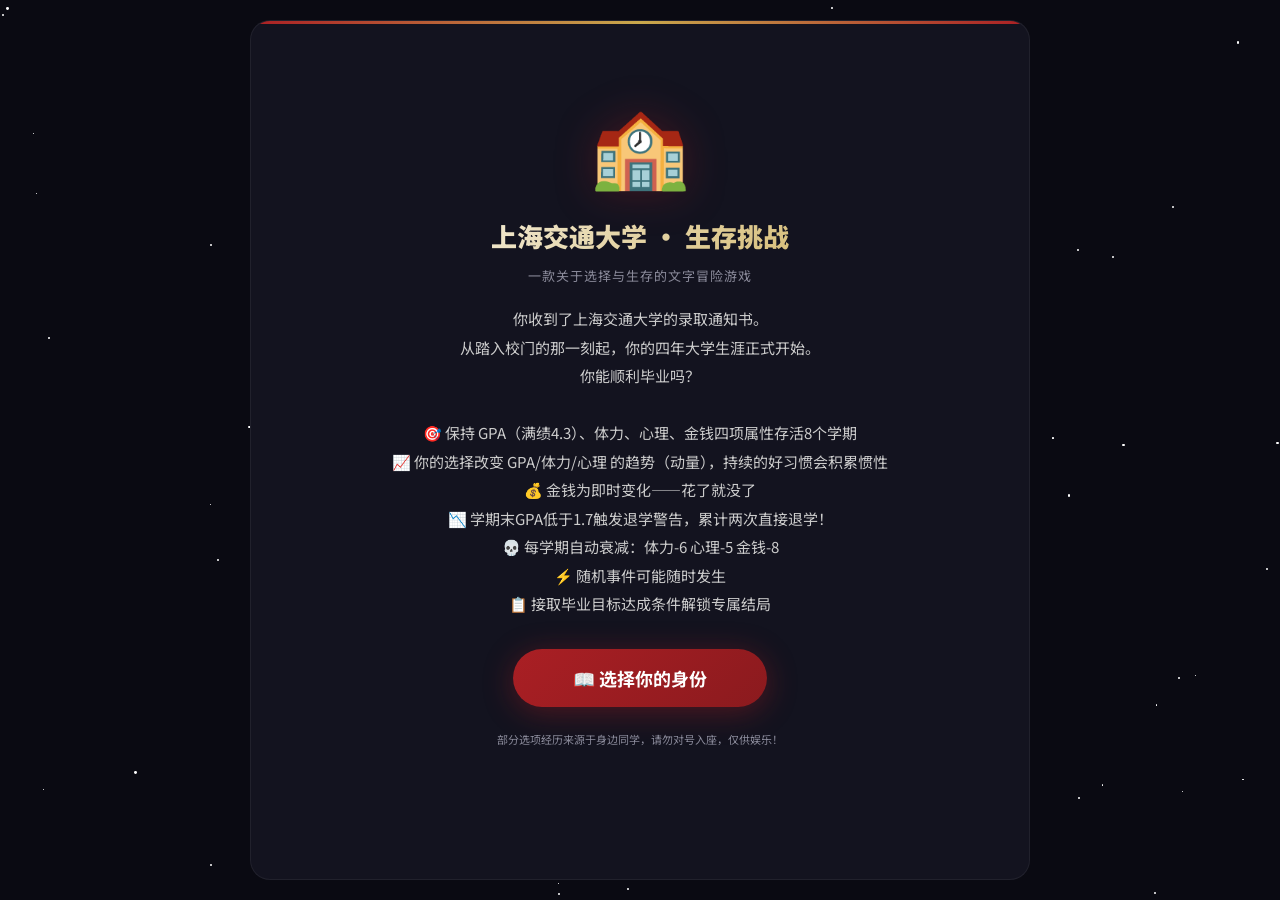
<file: index.html>
<!DOCTYPE html>
<html lang="zh-CN">
<head>
<meta charset="UTF-8">
<meta name="viewport" content="width=device-width, initial-scale=1.0">
<title>上海交通大学生存挑战</title>
<link rel="stylesheet" href="https://fonts.googleapis.com/css2?family=Noto+Sans+SC:wght@300;400;500;700;900&display=swap">
<link rel="stylesheet" href="css/styles.css">
</head>
<body>
<div class="stars" id="stars"></div>
<button class="quest-toggle hidden" id="questToggle" onclick="toggleQuestPanel()">📋<span class="quest-count" id="questCount" style="display:none">0</span></button>
<div class="quest-overlay" id="questOverlay" onclick="toggleQuestPanel()"></div>
<div class="quest-panel" id="questPanel"></div>
<div class="game-container">
  <div class="status-bar hidden" id="statusBar">
    <div class="stat stat-gpa"><div class="stat-label">📚 GPA</div><div class="stat-value" id="gpaVal">3.0</div><div class="stat-bar-bg"><div class="stat-bar-fill" id="gpaBar" style="width:75%"></div></div></div>
    <div class="stat stat-health"><div class="stat-label">💪 体力</div><div class="stat-value" id="healthVal">80</div><div class="stat-bar-bg"><div class="stat-bar-fill" id="healthBar" style="width:80%"></div></div></div>
    <div class="stat stat-mental"><div class="stat-label">🧠 心理</div><div class="stat-value" id="mentalVal">60</div><div class="stat-bar-bg"><div class="stat-bar-fill" id="mentalBar" style="width:60%"></div></div></div>
    <div class="stat stat-money"><div class="stat-label">💰 金钱</div><div class="stat-value" id="moneyVal">50</div><div class="stat-bar-bg"><div class="stat-bar-fill" id="moneyBar" style="width:50%"></div></div></div>
  </div>
  <div class="semester-indicator hidden" id="semesterInd">第一学期</div>
  <div class="main-card" id="mainCard"></div>
</div>

<script defer src="js/data/classes.js"></script>
<script defer src="js/data/random-events.js"></script>
<script defer src="js/data/quests.js"></script>
<script defer src="js/engine.js"></script>
<script defer src="js/quest-panel.js"></script>
<script defer src="js/endings.js"></script>
<script defer src="js/data/scenes.js"></script>
<script defer src="js/data/rare-choices.js"></script>
<script defer src="js/renderer.js"></script>
<script defer src="js/stars.js"></script>
<script defer src="js/main.js"></script>
</body>
</html>
</file>
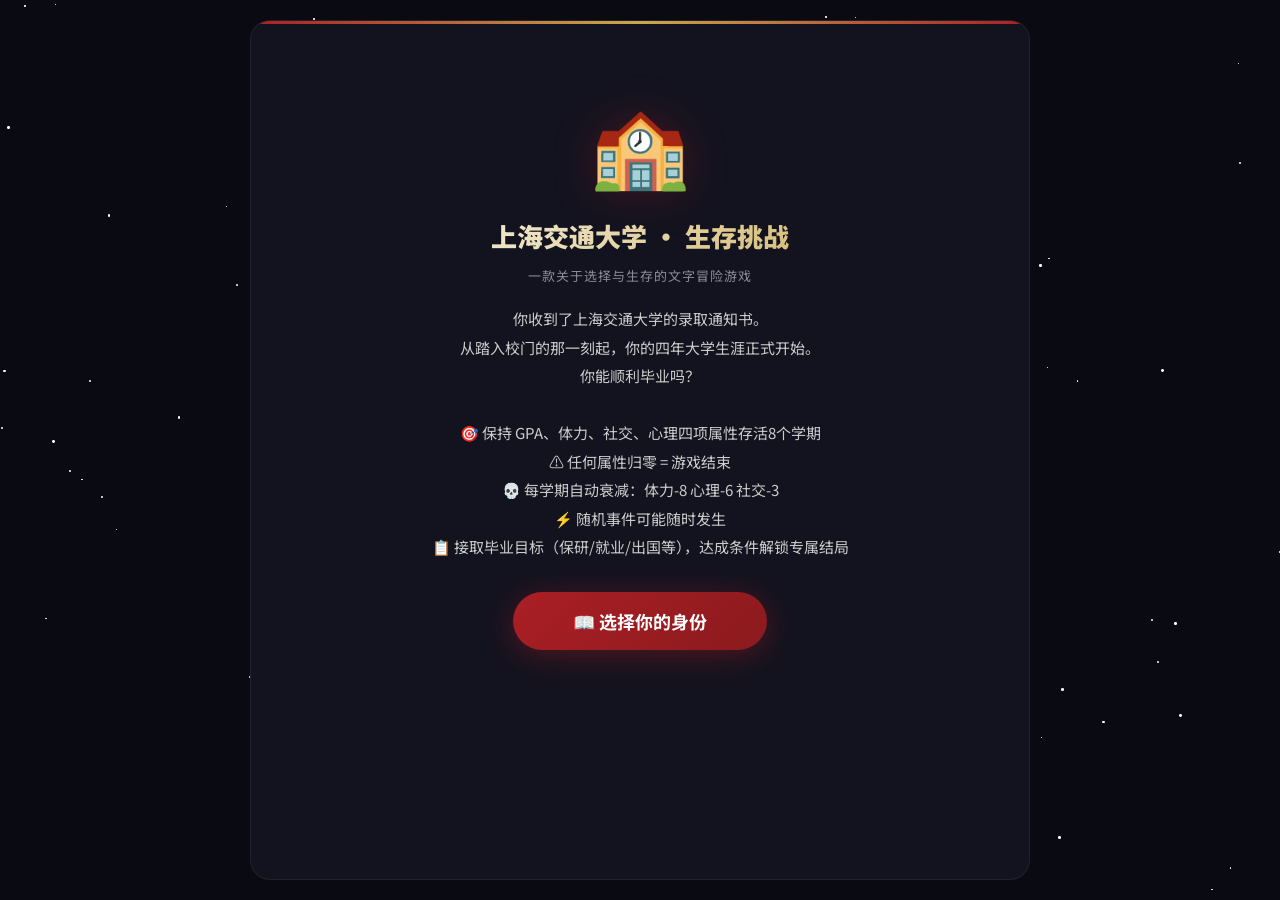
<file: sjtu_survival.html>
<!DOCTYPE html>
<html lang="zh-CN">
<head>
<meta charset="UTF-8">
<meta name="viewport" content="width=device-width, initial-scale=1.0">
<title>上海交通大学生存挑战</title>
<style>
  @import url('https://fonts.googleapis.com/css2?family=Noto+Sans+SC:wght@300;400;500;700;900&display=swap');
  * { margin: 0; padding: 0; box-sizing: border-box; }
  :root {
    --sjtu-red: #aa1f24; --sjtu-dark: #8b1a1e; --gold: #c9a84c;
    --bg: #0a0a12; --card: #13131f; --text: #e8e6e3; --dim: #8a8a9a;
  }
  body { font-family: 'Noto Sans SC', sans-serif; background: var(--bg); color: var(--text); min-height: 100vh; overflow-x: hidden; }
  .stars { position: fixed; top: 0; left: 0; width: 100%; height: 100%; pointer-events: none; z-index: 0; }
  .star { position: absolute; background: #fff; border-radius: 50%; animation: twinkle var(--dur) ease-in-out infinite alternate; }
  @keyframes twinkle { 0%{opacity:0.2} 100%{opacity:0.8} }
  .game-container { position: relative; z-index: 1; max-width: 820px; margin: 0 auto; padding: 20px; min-height: 100vh; display: flex; flex-direction: column; }
  .status-bar { display: grid; grid-template-columns: repeat(4, 1fr); gap: 10px; margin-bottom: 12px; padding: 15px; background: var(--card); border-radius: 16px; border: 1px solid rgba(255,255,255,0.06); transition: all 0.5s; }
  .status-bar.hidden { display: none; }
  .stat { text-align: center; }
  .stat-label { font-size: 11px; color: var(--dim); margin-bottom: 4px; letter-spacing: 1px; }
  .stat-bar-bg { height: 8px; background: rgba(255,255,255,0.08); border-radius: 4px; overflow: hidden; margin-top: 4px; }
  .stat-bar-fill { height: 100%; border-radius: 4px; transition: width 0.8s ease, background 0.5s; }
  .stat-value { font-size: 20px; font-weight: 700; }
  .stat-gpa .stat-bar-fill { background: linear-gradient(90deg, #f44, var(--gold), #4f4); }
  .stat-health .stat-bar-fill { background: linear-gradient(90deg, #f44, #fa4, #4f4); }
  .stat-social .stat-bar-fill { background: linear-gradient(90deg, #88f, #f4f); }
  .stat-mental .stat-bar-fill { background: linear-gradient(90deg, #f44, #4af, #4ff); }
  .stat-warn { animation: pulse 0.8s ease infinite alternate; }
  @keyframes pulse { from{opacity:1} to{opacity:0.4} }
  .class-badge { display: inline-block; background: rgba(170,31,36,0.25); border: 1px solid var(--sjtu-red); border-radius: 20px; padding: 2px 12px; font-size: 11px; color: var(--gold); margin-bottom: 8px; }
  .semester-indicator { text-align: center; margin-bottom: 12px; font-size: 13px; color: var(--gold); letter-spacing: 2px; }
  .semester-indicator.hidden { display: none; }
  .main-card { flex: 1; background: var(--card); border-radius: 20px; padding: 40px; border: 1px solid rgba(255,255,255,0.06); position: relative; overflow: hidden; animation: fadeIn 0.6s ease; }
  @keyframes fadeIn { from{opacity:0;transform:translateY(20px)} to{opacity:1;transform:translateY(0)} }
  .main-card::before { content:''; position:absolute; top:0; left:0; right:0; height:3px; background:linear-gradient(90deg, var(--sjtu-red), var(--gold), var(--sjtu-red)); }
  .scene-icon { font-size: 64px; text-align: center; margin-bottom: 20px; filter: drop-shadow(0 0 20px rgba(170,31,36,0.3)); }
  .scene-title { font-size: 26px; font-weight: 900; text-align: center; margin-bottom: 12px; background: linear-gradient(135deg, #fff, var(--gold)); -webkit-background-clip: text; -webkit-text-fill-color: transparent; }
  .scene-text { font-size: 15px; line-height: 1.9; color: #ccc; margin-bottom: 30px; text-align: center; max-width: 600px; margin-left: auto; margin-right: auto; }
  .choices { display: flex; flex-direction: column; gap: 12px; max-width: 560px; margin: 0 auto; }
  .choice-btn { background: rgba(255,255,255,0.04); border: 1px solid rgba(255,255,255,0.1); border-radius: 14px; padding: 16px 24px; color: var(--text); font-size: 15px; cursor: pointer; transition: all 0.3s; text-align: left; font-family: inherit; position: relative; overflow: hidden; }
  .choice-btn::before { content:''; position:absolute; top:0; left:-100%; width:100%; height:100%; background:linear-gradient(90deg, transparent, rgba(255,255,255,0.05), transparent); transition: left 0.5s; }
  .choice-btn:hover::before { left: 100%; }
  .choice-btn:hover { border-color: var(--sjtu-red); background: rgba(170,31,36,0.12); transform: translateX(6px); box-shadow: 0 0 25px rgba(170,31,36,0.15); }
  .choice-btn:active { transform: translateX(6px) scale(0.98); }
  .choice-emoji { margin-right: 10px; font-size: 18px; }
  .choice-hint { display: block; font-size: 11px; color: var(--dim); margin-top: 4px; padding-left: 28px; }
  .result-toast { position: fixed; top: 30px; left: 50%; transform: translateX(-50%); background: var(--card); border: 1px solid rgba(255,255,255,0.1); border-radius: 12px; padding: 12px 24px; font-size: 14px; z-index: 100; animation: toastIn 0.4s ease, toastOut 0.4s ease 2s forwards; box-shadow: 0 10px 40px rgba(0,0,0,0.5); white-space: nowrap; }
  @keyframes toastIn { from{opacity:0;transform:translateX(-50%) translateY(-20px)} }
  @keyframes toastOut { to{opacity:0;transform:translateX(-50%) translateY(-20px)} }
  .result-positive { border-color: rgba(100,255,100,0.3); color: #8f8; }
  .result-negative { border-color: rgba(255,100,100,0.3); color: #f88; }
  .result-event { border-color: rgba(255,200,50,0.3); color: #fd8; }
  .title-screen .scene-icon { font-size: 80px; margin-top: 20px; }
  .title-screen .subtitle { color: var(--dim); font-size: 13px; text-align: center; margin-bottom: 20px; letter-spacing: 1px; }
  .start-btn, .class-select-btn { display: block; margin: 10px auto; background: linear-gradient(135deg, var(--sjtu-red), var(--sjtu-dark)); border: none; border-radius: 50px; padding: 16px 60px; color: #fff; font-size: 18px; font-weight: 700; cursor: pointer; font-family: inherit; transition: all 0.3s; box-shadow: 0 5px 30px rgba(170,31,36,0.4); }
  .start-btn:hover, .class-select-btn:hover { transform: translateY(-3px); box-shadow: 0 8px 40px rgba(170,31,36,0.6); }

  /* 职业选择 */
  .class-grid { display: grid; grid-template-columns: repeat(2, 1fr); gap: 14px; max-width: 600px; margin: 20px auto; }
  .class-card { background: rgba(255,255,255,0.03); border: 2px solid rgba(255,255,255,0.08); border-radius: 16px; padding: 20px; cursor: pointer; transition: all 0.3s; text-align: center; }
  .class-card:hover { border-color: var(--sjtu-red); background: rgba(170,31,36,0.1); transform: translateY(-4px); box-shadow: 0 8px 30px rgba(170,31,36,0.2); }
  .class-card.selected { border-color: var(--gold); background: rgba(201,168,76,0.1); box-shadow: 0 0 20px rgba(201,168,76,0.2); }
  .class-icon { font-size: 42px; margin-bottom: 8px; }
  .class-name { font-size: 18px; font-weight: 700; color: #fff; margin-bottom: 4px; }
  .class-desc { font-size: 12px; color: var(--dim); margin-bottom: 10px; line-height: 1.5; }
  .class-stats { font-size: 11px; color: var(--gold); line-height: 1.6; }
  .class-passive { font-size: 11px; color: #8cf; margin-top: 6px; font-style: italic; }

  .ending-badge { width: 120px; height: 120px; margin: 0 auto 20px; border-radius: 50%; display: flex; align-items: center; justify-content: center; font-size: 56px; border: 3px solid var(--gold); box-shadow: 0 0 40px rgba(201,168,76,0.3); }
  .ending-stats { display: grid; grid-template-columns: repeat(2, 1fr); gap: 10px; max-width: 400px; margin: 20px auto; font-size: 13px; color: var(--dim); }
  .ending-stats div { background: rgba(255,255,255,0.03); padding: 10px; border-radius: 10px; text-align: center; }
  .ending-stats .es-val { font-size: 22px; font-weight: 700; color: var(--text); }
  .restart-btn { display: block; margin: 25px auto 0; background: transparent; border: 2px solid var(--sjtu-red); border-radius: 50px; padding: 12px 40px; color: var(--sjtu-red); font-size: 15px; font-weight: 600; cursor: pointer; font-family: inherit; transition: all 0.3s; }
  .restart-btn:hover { background: var(--sjtu-red); color: #fff; }
  .difficulty-tag { display: inline-block; padding: 2px 8px; border-radius: 8px; font-size: 10px; font-weight: 700; margin-left: 6px; vertical-align: middle; }
  .diff-easy { background: rgba(100,255,100,0.15); color: #8f8; }
  .diff-normal { background: rgba(255,200,50,0.15); color: #fd8; }
  .diff-hard { background: rgba(255,80,80,0.15); color: #f88; }
  .diff-hell { background: rgba(200,50,255,0.15); color: #f8f; }
  /* 任务系统 */
  .quest-toggle { position: fixed; bottom: 24px; right: 24px; z-index: 50; background: linear-gradient(135deg, #2a1a3e, #1a2a4e); border: 2px solid rgba(140,120,255,0.4); border-radius: 50%; width: 56px; height: 56px; display: flex; align-items: center; justify-content: center; font-size: 24px; cursor: pointer; transition: all 0.3s; box-shadow: 0 4px 20px rgba(100,80,200,0.3); font-family: inherit; color: #fff; }
  .quest-toggle:hover { transform: scale(1.1); box-shadow: 0 6px 30px rgba(100,80,200,0.5); }
  .quest-toggle.hidden { display: none; }
  .quest-toggle .quest-count { position: absolute; top: -4px; right: -4px; background: var(--sjtu-red); color: #fff; font-size: 11px; font-weight: 700; width: 20px; height: 20px; border-radius: 50%; display: flex; align-items: center; justify-content: center; }
  .quest-panel { position: fixed; top: 0; right: -420px; width: 400px; max-width: 90vw; height: 100vh; background: #0e0e1a; border-left: 1px solid rgba(140,120,255,0.2); z-index: 200; transition: right 0.4s ease; overflow-y: auto; padding: 20px; }
  .quest-panel.open { right: 0; }
  .quest-overlay { position: fixed; top: 0; left: 0; width: 100%; height: 100%; background: rgba(0,0,0,0.6); z-index: 199; opacity: 0; pointer-events: none; transition: opacity 0.3s; }
  .quest-overlay.open { opacity: 1; pointer-events: auto; }
  .quest-panel-title { font-size: 20px; font-weight: 900; color: #fff; margin-bottom: 6px; display: flex; align-items: center; justify-content: space-between; }
  .quest-panel-sub { font-size: 12px; color: var(--dim); margin-bottom: 16px; }
  .quest-close { background: none; border: none; color: var(--dim); font-size: 24px; cursor: pointer; padding: 4px 8px; }
  .quest-close:hover { color: #fff; }
  .quest-section-title { font-size: 13px; color: rgba(140,120,255,0.7); font-weight: 700; margin: 16px 0 8px; letter-spacing: 1px; border-bottom: 1px solid rgba(140,120,255,0.15); padding-bottom: 4px; }
  .quest-card { background: rgba(255,255,255,0.03); border: 1px solid rgba(255,255,255,0.08); border-radius: 12px; padding: 14px; margin-bottom: 10px; transition: all 0.3s; }
  .quest-card:hover { border-color: rgba(140,120,255,0.3); }
  .quest-card.active { border-color: rgba(140,120,255,0.5); background: rgba(140,120,255,0.06); }
  .quest-card.completed { border-color: rgba(100,255,100,0.4); background: rgba(100,255,100,0.05); }
  .quest-card.failed { border-color: rgba(255,80,80,0.3); background: rgba(255,80,80,0.04); opacity: 0.6; }
  .quest-header { display: flex; align-items: center; gap: 10px; margin-bottom: 6px; }
  .quest-icon { font-size: 28px; }
  .quest-name { font-size: 15px; font-weight: 700; color: #fff; flex: 1; }
  .quest-status-tag { font-size: 10px; padding: 2px 8px; border-radius: 8px; font-weight: 700; }
  .qst-active { background: rgba(140,120,255,0.2); color: #a8a0ff; }
  .qst-done { background: rgba(100,255,100,0.2); color: #8f8; }
  .qst-fail { background: rgba(255,80,80,0.2); color: #f88; }
  .quest-desc { font-size: 12px; color: var(--dim); line-height: 1.6; margin-bottom: 8px; }
  .quest-reqs { font-size: 11px; color: #aaa; margin-bottom: 10px; }
  .quest-reqs span { display: inline-block; margin-right: 10px; padding: 1px 6px; border-radius: 4px; }
  .quest-reqs .req-met { background: rgba(100,255,100,0.1); color: #8f8; }
  .quest-reqs .req-unmet { background: rgba(255,80,80,0.1); color: #f88; }
  .quest-btn { background: rgba(140,120,255,0.15); border: 1px solid rgba(140,120,255,0.4); border-radius: 8px; padding: 6px 16px; color: #a8a0ff; font-size: 12px; font-weight: 600; cursor: pointer; font-family: inherit; transition: all 0.3s; }
  .quest-btn:hover { background: rgba(140,120,255,0.3); }
  .quest-btn.abandon { background: rgba(255,80,80,0.1); border-color: rgba(255,80,80,0.3); color: #f88; }
  .quest-btn.abandon:hover { background: rgba(255,80,80,0.25); }
  .quest-reward { font-size: 11px; color: var(--gold); font-style: italic; margin-top: 4px; }
  .quest-ending-list { margin-top: 20px; }
  .quest-ending-item { display: flex; align-items: center; gap: 8px; padding: 6px 0; font-size: 12px; color: var(--dim); }
  .quest-ending-item .qe-icon { font-size: 18px; }

  @media (max-width: 600px) {
    .main-card { padding: 24px 18px; }
    .status-bar { grid-template-columns: repeat(2, 1fr); }
    .class-grid { grid-template-columns: 1fr; }
    .scene-title { font-size: 22px; }
    .scene-text { font-size: 14px; }
    .quest-panel { width: 100%; right: -100%; }
    .quest-toggle { bottom: 16px; right: 16px; width: 48px; height: 48px; font-size: 20px; }
  }
</style>
</head>
<body>
<div class="stars" id="stars"></div>
<button class="quest-toggle hidden" id="questToggle" onclick="toggleQuestPanel()">📋<span class="quest-count" id="questCount" style="display:none">0</span></button>
<div class="quest-overlay" id="questOverlay" onclick="toggleQuestPanel()"></div>
<div class="quest-panel" id="questPanel"></div>
<div class="game-container">
  <div class="status-bar hidden" id="statusBar">
    <div class="stat stat-gpa"><div class="stat-label">📚 GPA</div><div class="stat-value" id="gpaVal">3.0</div><div class="stat-bar-bg"><div class="stat-bar-fill" id="gpaBar" style="width:75%"></div></div></div>
    <div class="stat stat-health"><div class="stat-label">💪 体力</div><div class="stat-value" id="healthVal">80</div><div class="stat-bar-bg"><div class="stat-bar-fill" id="healthBar" style="width:80%"></div></div></div>
    <div class="stat stat-social"><div class="stat-label">👥 社交</div><div class="stat-value" id="socialVal">60</div><div class="stat-bar-bg"><div class="stat-bar-fill" id="socialBar" style="width:60%"></div></div></div>
    <div class="stat stat-mental"><div class="stat-label">🧠 心理</div><div class="stat-value" id="mentalVal">70</div><div class="stat-bar-bg"><div class="stat-bar-fill" id="mentalBar" style="width:70%"></div></div></div>
  </div>
  <div class="semester-indicator hidden" id="semesterInd">第一学期</div>
  <div class="main-card" id="mainCard"></div>
</div>

<script>
// ==================== 职业定义 ====================
const CLASSES = {
  xueba: {
    icon: '🤓', name: '学霸', difficulty: 'normal', diffClass: 'diff-normal',
    desc: '从小到大的尖子生，学习是刻在DNA里的。但社交？不存在的。',
    gpa: 3.5, health: 55, social: 30, mental: 55,
    passive: '被动：考试前自动 GPA+0.1，但每学期社交-5',
    passiveFn(s) { s.gpa = Math.min(4, +(s.gpa + 0.1).toFixed(1)); s.social = Math.max(0, s.social - 5); },
  },
  sheniu: {
    icon: '🎤', name: '社牛', difficulty: 'normal', diffClass: 'diff-normal',
    desc: '天生的社交达人，走到哪儿都是焦点。但一个人坐下来学习？要命。',
    gpa: 2.5, health: 65, social: 85, mental: 60,
    passive: '被动：每学期社交+5，但GPA自动-0.1（太多局了）',
    passiveFn(s) { s.social = Math.min(100, s.social + 5); s.gpa = Math.max(0, +(s.gpa - 0.1).toFixed(1)); },
  },
  tiyu: {
    icon: '🏃', name: '体育特长生', difficulty: 'hard', diffClass: 'diff-hard',
    desc: '靠体育特招进交大。体能无敌，但高数是什么？能吃吗？',
    gpa: 2.0, health: 95, social: 55, mental: 60,
    passive: '被动：每学期体力+10，但GPA-0.1（基础太差）',
    passiveFn(s) { s.health = Math.min(100, s.health + 10); s.gpa = Math.max(0, +(s.gpa - 0.1).toFixed(1)); },
  },
  fuerdai: {
    icon: '💎', name: '富二代', difficulty: 'easy', diffClass: 'diff-easy',
    desc: '家里有矿，从小见过大世面。心态好、社交广，但容易摆烂。',
    gpa: 2.6, health: 70, social: 75, mental: 80,
    passive: '被动：每学期心理+5，但有30%概率摆烂GPA-0.2',
    passiveFn(s) { s.mental = Math.min(100, s.mental + 5); if (Math.random() < 0.3) s.gpa = Math.max(0, +(s.gpa - 0.2).toFixed(1)); },
  },
  juanwang: {
    icon: '📚', name: '卷王', difficulty: 'hard', diffClass: 'diff-hard',
    desc: '不卷会死星人。GPA就是生命，但身体和心理都在透支。',
    gpa: 3.8, health: 35, social: 25, mental: 35,
    passive: '被动：每学期GPA+0.1，但体力-8、心理-8',
    passiveFn(s) { s.gpa = Math.min(4, +(s.gpa + 0.1).toFixed(1)); s.health = Math.max(0, s.health - 8); s.mental = Math.max(0, s.mental - 8); },
  },
  putong: {
    icon: '😐', name: '小镇做题家', difficulty: 'hell', diffClass: 'diff-hell',
    desc: '从十八线小城考进交大，什么都要从头开始。没有背景，只有背影。',
    gpa: 2.8, health: 50, social: 20, mental: 40,
    passive: '被动：逆境成长——属性低于30时，该属性每学期+3',
    passiveFn(s) {
      if (s.health > 0 && s.health < 30) s.health = Math.min(100, s.health + 3);
      if (s.social > 0 && s.social < 30) s.social = Math.min(100, s.social + 3);
      if (s.mental > 0 && s.mental < 30) s.mental = Math.min(100, s.mental + 3);
    },
  },
};

// ==================== 随机事件 ====================
const RANDOM_EVENTS = [
  { text: '🦠 流感席卷宿舍楼，你也中招了', effect: { health: -15, mental: -5 }, toast: '流感来袭！体力-15 心理-5' },
  { text: '💻 笔记本电脑突然坏了，论文没存', effect: { mental: -20, gpa: -0.1 }, toast: '电脑罢工！心理-20 GPA-0.1' },
  { text: '🏆 意外获得了一个奖学金！', effect: { mental: 15, gpa: 0.1 }, toast: '奖学金！心理+15 GPA+0.1' },
  { text: '🌧️ 连续一个月阴雨天，心情阴郁', effect: { mental: -12 }, toast: '阴雨连绵 心理-12' },
  { text: '😤 和室友因为作息问题大吵一架', effect: { social: -15, mental: -10 }, toast: '室友矛盾！社交-15 心理-10' },
  { text: '📱 刷手机到凌晨三点停不下来', effect: { health: -10, gpa: -0.1, mental: -5 }, toast: '手机成瘾 体力-10 GPA-0.1' },
  { text: '🍜 发现了一家超好吃的校外小馆', effect: { mental: 10, social: 5, health: -5 }, toast: '美食治愈！心理+10' },
  { text: '📊 突然被通知需要补交一份作业', effect: { mental: -10, gpa: -0.1 }, toast: '补交作业！心理-10 GPA-0.1' },
  { text: '🎪 学校举办了超棒的文化节', effect: { social: 10, mental: 10, health: -5 }, toast: '文化节！社交+10 心理+10' },
  { text: '😰 选课系统崩溃，你没抢到想要的课', effect: { mental: -10, gpa: -0.1 }, toast: '选课失败 心理-10' },
  { text: '🏃 被强制要求参加体测', effect: { health: -10, mental: -5 }, toast: '体测来袭 体力-10' },
  { text: '💸 这个月生活费超支了', effect: { mental: -10, social: -5 }, toast: '钱包空了 心理-10' },
  { text: '🐱 在校园里撸到了一只超可爱的猫', effect: { mental: 12 }, toast: '猫猫治愈 心理+12' },
  { text: '📖 教授在课上点名回答问题，你答得很好', effect: { gpa: 0.1, mental: 5 }, toast: '课堂表现佳 GPA+0.1' },
  { text: '🤧 换季过敏，难受了一整周', effect: { health: -12, mental: -5 }, toast: '过敏季 体力-12' },
  { text: '👻 期中考发现复习的内容全没考', effect: { gpa: -0.2, mental: -15 }, toast: '考试翻车！GPA-0.2 心理-15' },
  { text: '🎉 老朋友来上海找你玩了一周末', effect: { social: 8, mental: 10, health: -5 }, toast: '朋友来访 心理+10' },
  { text: '💤 失眠了整整一周', effect: { health: -12, mental: -10, gpa: -0.1 }, toast: '失眠 体力-12 心理-10' },
  { text: '🔫 CS更新了新地图，通宵研究点位', effect: { health: -12, mental: 8, gpa: -0.1 }, toast: 'CS新地图！体力-12 心理+8' },
  { text: '🎮 室友组队CS五连胜，宿舍氛围爆棚', effect: { social: 10, mental: 8, health: -8, gpa: -0.1 }, toast: 'CS五连胜！社交+10 心理+8' },
  { text: '💻 CS排位遇到挂壁，气到砸鼠标', effect: { mental: -15, health: -3 }, toast: '遇到外挂 心理-15' },
  { text: '🔫 CS里被队友TK，一气之下骂了一架', effect: { mental: -8, social: -5 }, toast: '队友矛盾 心理-8 社交-5' },
  { text: '🏆 CS段位突然暴涨，心情大好', effect: { mental: 12, health: -5 }, toast: 'CS上分！心理+12' },
  { text: '💋 前任发来消息"在吗"，你纠结了一晚上', effect: { mental: -12, health: -5 }, toast: '前任骚扰 心理-12' },
  { text: '💕 暗恋对象在朋友圈秀恩爱了', effect: { mental: -10 }, toast: '暗恋破碎 心理-10' },
  { text: '🌹 有人在宿舍楼下表白被拒，场面尴尬', effect: { mental: -3, social: 3 }, toast: '吃瓜 社交+3' },
  { text: '📱 探探上match了一个超好看的人', effect: { mental: 8, health: -3 }, toast: 'Match! 心理+8' },
  { text: '💔 室友分手了，整个宿舍都很压抑', effect: { mental: -8, social: -3 }, toast: '室友分手 心理-8' },
];

// ==================== 学期衰减（每学期自动扣除）====================
const SEMESTER_DECAY = { health: -8, mental: -6, social: -3 };

// ==================== 任务系统 ====================
const QUESTS = {
  baoyan: {
    icon: '🎓', name: '保研',
    desc: '凭借优秀的GPA获得研究生推免资格，继续在交大或其他名校深造。',
    reward: '结局：保研上岸',
    unlockSemester: 3,
    check: (s) => s.gpa >= 3.5 && s.flags.inLab,
    reqText: (s) => [
      { label: `GPA ≥ 3.5（当前 ${s.gpa.toFixed(1)}）`, met: s.gpa >= 3.5 },
      { label: `加入过实验室`, met: !!s.flags.inLab },
    ],
    ending: { icon: '🎓', title: '保研上岸 · 学术新星', rank: 'S',
      text: '你成功获得了研究生推免资格！\n\n导师在邮件里写道："欢迎加入课题组，期待你的表现。"\n\n四年的努力没有白费。当你在研究生录取系统上看到"已录取"三个字时，\n你深吸一口气，给爸妈打了个电话。\n\n"爸，妈，我保研成功了。"\n\n电话那头沉默了两秒，然后你听到了妈妈的哭声。\n\n新的旅程即将开始。这次，你准备好了。' },
  },
  kaoyan: {
    icon: '📖', name: '考研',
    desc: '通过全国研究生入学考试，用分数证明自己的实力。',
    reward: '结局：考研成功',
    unlockSemester: 5,
    check: (s) => s.gpa >= 2.5 && s.mental >= 40 && s.flags.gradSchool,
    reqText: (s) => [
      { label: `GPA ≥ 2.5（当前 ${s.gpa.toFixed(1)}）`, met: s.gpa >= 2.5 },
      { label: `心理 ≥ 40（当前 ${s.mental}）`, met: s.mental >= 40 },
      { label: `选择过考研路线`, met: !!s.flags.gradSchool },
    ],
    ending: { icon: '📖', title: '考研上岸 · 逆袭之路', rank: 'A+',
      text: '考研成绩出来的那天，你的手在发抖。\n\n当你看到自己的分数超过国家线60分的时候，\n你在图书馆里捂着嘴，眼泪夺眶而出。\n\n那些凌晨五点半起床占座的日子，\n那些做了三遍数学真题的夜晚，\n那些室友睡着后你还在默背政治的时刻——\n\n全都值了。\n\n你拍了张成绩截图发给了最好的朋友。\n对方回了三个字："牛逼！"' },
  },
  chuguo: {
    icon: '✈️', name: '出国留学',
    desc: '申请海外名校，去看看更大的世界。需要优秀的GPA和广阔的视野。',
    reward: '结局：留学海外',
    unlockSemester: 4,
    check: (s) => s.gpa >= 3.2 && s.social >= 40 && s.flags.aimAbroad,
    reqText: (s) => [
      { label: `GPA ≥ 3.2（当前 ${s.gpa.toFixed(1)}）`, met: s.gpa >= 3.2 },
      { label: `社交 ≥ 40（当前 ${s.social}）`, met: s.social >= 40 },
      { label: `选择过出国路线`, met: !!s.flags.aimAbroad },
    ],
    ending: { icon: '✈️', title: '留学海外 · 星辰大海', rank: 'S',
      text: '你收到了offer邮件。\n\n"Congratulations! We are pleased to offer you admission to..."\n\n你盯着屏幕看了整整一分钟，确认自己没有眼花。\n\n从托福首考的崩溃，到GRE背单词背到想吐，\n从文书改了十几版的绝望，到面试时紧张到声音发颤——\n\n所有的痛苦，在这一刻都变成了勋章。\n\n你买了一张单程机票。\n窗外是浦东机场的跑道，你即将飞向一个全新的世界。\n\n"交大再见。世界你好。"' },
  },
  dachang: {
    icon: '💼', name: '大厂就业',
    desc: '拿到互联网大厂的offer，成为年薪百万的打工人（起码先入个职）。',
    reward: '结局：大厂offer',
    unlockSemester: 5,
    check: (s) => s.social >= 50 && (s.flags.internship || s.flags.bigCompany) && s.flags.jobHunting,
    reqText: (s) => [
      { label: `社交 ≥ 50（当前 ${s.social}）`, met: s.social >= 50 },
      { label: `有过实习经历`, met: !!(s.flags.internship || s.flags.bigCompany) },
      { label: `参加过秋招`, met: !!s.flags.jobHunting },
    ],
    ending: { icon: '💼', title: '大厂入职 · 互联网新人', rank: 'A+',
      text: '秋招尾声，你收到了心仪大厂的offer call。\n\nHR在电话里说了薪资待遇，你努力保持冷静，\n但挂了电话后在宿舍蹦了三下。\n\n室友问："多少？"\n你报了个数字。\n宿舍沉默了两秒，然后爆发出一阵尖叫。\n\n"今晚必须搓一顿！"\n\n你看着手里的offer letter，想起了当初在面试间里紧张到手心出汗的自己。\n\n从实习生到正式员工，你终于走出了第一步。\n\n打工人，打工魂。但至少，是大厂的魂。' },
  },
  kaogong: {
    icon: '🏛️', name: '考公上岸',
    desc: '参加公务员考试，追求稳定的体制内生活。需要扎实的基础和强大的心态。',
    reward: '结局：公务员上岸',
    unlockSemester: 6,
    check: (s) => s.gpa >= 2.5 && s.mental >= 50 && s.health >= 40,
    reqText: (s) => [
      { label: `GPA ≥ 2.5（当前 ${s.gpa.toFixed(1)}）`, met: s.gpa >= 2.5 },
      { label: `心理 ≥ 50（当前 ${s.mental}）`, met: s.mental >= 50 },
      { label: `体力 ≥ 40（当前 ${s.health}）`, met: s.health >= 40 },
    ],
    ending: { icon: '🏛️', title: '上岸成功 · 人民公仆', rank: 'A',
      text: '公务员考试的成绩出来了——行测78，申论72。\n面试你发挥出色，综合排名第一。\n\n体检、政审、公示……一切顺利。\n\n你终于等到了那封录取通知。\n\n爸妈比你还激动："咱家终于出了个吃公粮的！"\n\n你收拾好行李，准备去一个你从没去过的城市报到。\n窗外是上海的天际线，你深深看了一眼。\n\n"交大四年，值了。"\n\n稳定，是另一种勇敢。' },
  },
  chuangye: {
    icon: '🚀', name: '创业',
    desc: '带着交大的光环和积累的人脉，开始自己的创业之路。',
    reward: '结局：创业起步',
    unlockSemester: 4,
    check: (s) => s.social >= 60 && s.mental >= 40 && s.flags.startup,
    reqText: (s) => [
      { label: `社交 ≥ 60（当前 ${s.social}）`, met: s.social >= 60 },
      { label: `心理 ≥ 40（当前 ${s.mental}）`, met: s.mental >= 40 },
      { label: `有过创业经历`, met: !!s.flags.startup },
    ],
    ending: { icon: '🚀', title: '创业者 · 从零到一', rank: 'A+',
      text: '毕业前，你的创业项目拿到了天使轮融资。\n\n投资人说："我投的不是你的项目，是你这个人。"\n\n你和合伙人租了一间小办公室，在张江高科技园区。\n办公桌是宜家最便宜的款，\n但墙上挂着你们在"创青春"比赛时的合照。\n\n那是梦开始的地方。\n\n创业九死一生，前路充满未知。\n但你已经习惯了在不确定中寻找确定。\n\n毕竟——你可是从交大活着毕业的人。' },
  },
  dianjing: {
    icon: '🔫', name: '职业电竞',
    desc: '走上职业CS选手的道路。需要极大的勇气和实力。',
    reward: '结局：电竞传奇',
    unlockSemester: 4,
    check: (s) => s.flags.csCareer && s.mental >= 50 && s.social >= 40,
    reqText: (s) => [
      { label: `选择电竞道路`, met: !!s.flags.csCareer },
      { label: `心理 ≥ 50（当前 ${s.mental}）`, met: s.mental >= 50 },
      { label: `社交 ≥ 40（当前 ${s.social}）`, met: s.social >= 40 },
    ],
    ending: null, // 已有电竞结局，复用
  },
};

// ==================== 游戏状态 ====================
const state = { gpa: 3.0, health: 80, social: 60, mental: 70, semester: 1, scene: 'title', flags: {}, totalSemesters: 8, playerClass: null, activeQuests: [], completedQuests: [] };

function clamp(v, min, max) { return Math.max(min, Math.min(max, v)); }

function applyStat(changes) {
  if (changes.gpa !== undefined) state.gpa = clamp(+(state.gpa + changes.gpa).toFixed(1), 0, 4.0);
  if (changes.health !== undefined) state.health = clamp(state.health + changes.health, 0, 100);
  if (changes.social !== undefined) state.social = clamp(state.social + changes.social, 0, 100);
  if (changes.mental !== undefined) state.mental = clamp(state.mental + changes.mental, 0, 100);
  if (changes.flags) Object.assign(state.flags, changes.flags);
  updateUI();
}

function updateUI() {
  document.getElementById('gpaVal').textContent = state.gpa.toFixed(1);
  document.getElementById('healthVal').textContent = state.health;
  document.getElementById('socialVal').textContent = state.social;
  document.getElementById('mentalVal').textContent = state.mental;
  document.getElementById('gpaBar').style.width = (state.gpa / 4 * 100) + '%';
  document.getElementById('healthBar').style.width = state.health + '%';
  document.getElementById('socialBar').style.width = state.social + '%';
  document.getElementById('mentalBar').style.width = state.mental + '%';
  // 低属性警告
  ['gpa','health','social','mental'].forEach(k => {
    const el = document.getElementById(k + 'Val');
    const v = k === 'gpa' ? state.gpa : state[k];
    const threshold = k === 'gpa' ? 1.5 : 25;
    el.parentElement.classList.toggle('stat-warn', v <= threshold && v > 0);
  });
  const semNames = ['', '大一·秋', '大一·春', '大二·秋', '大二·春', '大三·秋', '大三·春', '大四·秋', '大四·春'];
  const classInfo = CLASSES[state.playerClass];
  const badge = classInfo ? `<span class="class-badge">${classInfo.icon} ${classInfo.name}</span> ` : '';
  document.getElementById('semesterInd').innerHTML = `${badge}⏳ ${semNames[state.semester] || '未知'} — 第 ${state.semester}/${state.totalSemesters} 学期`;
}

function showToast(text, type) {
  const t = document.createElement('div');
  t.className = 'result-toast ' + (type === 'positive' ? 'result-positive' : type === 'event' ? 'result-event' : 'result-negative');
  t.textContent = text;
  document.body.appendChild(t);
  setTimeout(() => t.remove(), 2500);
}

function showStatus(v) {
  document.getElementById('statusBar').classList.toggle('hidden', !v);
  document.getElementById('semesterInd').classList.toggle('hidden', !v);
  document.getElementById('questToggle').classList.toggle('hidden', !v);
  if (v) updateQuestCount();
}

// ==================== 任务面板 ====================
function toggleQuestPanel() {
  const panel = document.getElementById('questPanel');
  const overlay = document.getElementById('questOverlay');
  const isOpen = panel.classList.contains('open');
  panel.classList.toggle('open');
  overlay.classList.toggle('open');
  if (!isOpen) renderQuestPanel();
}

function updateQuestCount() {
  const cnt = state.activeQuests.length;
  const el = document.getElementById('questCount');
  el.textContent = cnt;
  el.style.display = cnt > 0 ? 'flex' : 'none';
}

function acceptQuest(id) {
  if (!state.activeQuests.includes(id) && !state.completedQuests.includes(id)) {
    state.activeQuests.push(id);
    showToast(`📋 接取任务：${QUESTS[id].name}`, 'event');
    updateQuestCount();
    renderQuestPanel();
  }
}

function abandonQuest(id) {
  state.activeQuests = state.activeQuests.filter(q => q !== id);
  showToast(`❌ 放弃任务：${QUESTS[id].name}`, 'negative');
  updateQuestCount();
  renderQuestPanel();
}

function checkQuests() {
  // 检查所有活跃任务的完成状态
  state.activeQuests.forEach(id => {
    const q = QUESTS[id];
    if (q.check(state) && !state.completedQuests.includes(id)) {
      state.completedQuests.push(id);
    }
  });
}

function renderQuestPanel() {
  const panel = document.getElementById('questPanel');
  const available = Object.entries(QUESTS).filter(([id, q]) =>
    state.semester >= q.unlockSemester && !state.activeQuests.includes(id) && !state.completedQuests.includes(id)
  );
  const active = state.activeQuests.map(id => [id, QUESTS[id]]);

  let html = `<div class="quest-panel-title">📋 毕业目标 <button class="quest-close" onclick="toggleQuestPanel()">✕</button></div>`;
  html += `<div class="quest-panel-sub">接取目标后，在毕业时满足条件即可解锁专属结局。可以同时追求多个目标。</div>`;

  // 进行中的任务
  if (active.length > 0) {
    html += `<div class="quest-section-title">🎯 当前目标（${active.length}）</div>`;
    active.forEach(([id, q]) => {
      const met = q.check(state);
      const reqs = q.reqText(state);
      html += `<div class="quest-card active">
        <div class="quest-header">
          <span class="quest-icon">${q.icon}</span>
          <span class="quest-name">${q.name}</span>
          <span class="quest-status-tag ${met ? 'qst-done' : 'qst-active'}">${met ? '✓ 已达成' : '进行中'}</span>
        </div>
        <div class="quest-desc">${q.desc}</div>
        <div class="quest-reqs">${reqs.map(r => `<span class="${r.met ? 'req-met' : 'req-unmet'}">${r.met ? '✓' : '✗'} ${r.label}</span>`).join('')}</div>
        <div class="quest-reward">🏆 ${q.reward}</div>
        <div style="margin-top:8px;"><button class="quest-btn abandon" onclick="abandonQuest('${id}')">放弃此目标</button></div>
      </div>`;
    });
  }

  // 可接取的任务
  if (available.length > 0) {
    html += `<div class="quest-section-title">📜 可接取的目标（${available.length}）</div>`;
    available.forEach(([id, q]) => {
      const reqs = q.reqText(state);
      html += `<div class="quest-card">
        <div class="quest-header">
          <span class="quest-icon">${q.icon}</span>
          <span class="quest-name">${q.name}</span>
        </div>
        <div class="quest-desc">${q.desc}</div>
        <div class="quest-reqs">${reqs.map(r => `<span class="${r.met ? 'req-met' : 'req-unmet'}">${r.met ? '✓' : '✗'} ${r.label}</span>`).join('')}</div>
        <div class="quest-reward">🏆 ${q.reward}</div>
        <div style="margin-top:8px;"><button class="quest-btn" onclick="acceptQuest('${id}')">接取此目标</button></div>
      </div>`;
    });
  }

  // 尚未解锁的任务
  const locked = Object.entries(QUESTS).filter(([id, q]) =>
    state.semester < q.unlockSemester && !state.activeQuests.includes(id)
  );
  if (locked.length > 0) {
    html += `<div class="quest-section-title">🔒 未解锁</div>`;
    locked.forEach(([id, q]) => {
      const semNames = ['', '大一·秋', '大一·春', '大二·秋', '大二·春', '大三·秋', '大三·春', '大四·秋', '大四·春'];
      html += `<div class="quest-card" style="opacity:0.4">
        <div class="quest-header">
          <span class="quest-icon">${q.icon}</span>
          <span class="quest-name">${q.name}</span>
          <span style="font-size:11px;color:var(--dim);">🔒 ${semNames[q.unlockSemester]}解锁</span>
        </div>
      </div>`;
    });
  }

  panel.innerHTML = html;
}

// 学期切换时触发
function onSemesterChange(newSem) {
  state.semester = newSem;
  // 学期衰减
  applyStat(SEMESTER_DECAY);
  // 职业被动
  const cls = CLASSES[state.playerClass];
  if (cls && cls.passiveFn) cls.passiveFn(state);
  // 随机事件(60%概率触发)
  if (Math.random() < 0.6) {
    const evt = RANDOM_EVENTS[Math.floor(Math.random() * RANDOM_EVENTS.length)];
    applyStat(evt.effect);
    setTimeout(() => showToast('⚡ ' + evt.toast, 'event'), 300);
  }
  // 检查是否有新任务可解锁
  const newlyAvailable = Object.entries(QUESTS).filter(([id, q]) =>
    q.unlockSemester === newSem && !state.activeQuests.includes(id) && !state.completedQuests.includes(id)
  );
  if (newlyAvailable.length > 0) {
    setTimeout(() => showToast(`📋 新目标解锁！点击右下角查看`, 'event'), 800);
  }
  // 检查已接任务的完成状态
  checkQuests();
  updateUI();
  updateQuestCount();
}

// ==================== 场景定义 ====================
const scenes = {
  title: {
    icon: '🏫', title: '上海交通大学 · 生存挑战',
    text: '你收到了上海交通大学的录取通知书。\n从踏入校门的那一刻起，你的四年大学生涯正式开始。\n你能顺利毕业吗？\n\n🎯 保持 GPA、体力、社交、心理四项属性存活8个学期\n⚠️ 任何属性归零 = 游戏结束\n💀 每学期自动衰减：体力-8 心理-6 社交-3\n⚡ 随机事件可能随时发生\n📋 接取毕业目标（保研/就业/出国等），达成条件解锁专属结局',
    isTitle: true,
  },

  classSelect: {
    icon: '🎭', title: '选择你的身份',
    text: '每个人来到交大的起点不同。\n你是谁？',
    isClassSelect: true,
  },

  // ========== 大一·秋 ==========
  s1_intro: {
    icon: '🍂', title: '开学报到',
    text: '九月的上海依然炎热。你拖着行李箱来到闵行校区，看着广阔的校园，心中充满期待与不安。\n\n室友来自五湖四海，宿舍楼下的食堂排着长队。军训即将开始……',
    choices: [
      { text: '💪 认真参加军训，锻炼意志', hint: '体力+5, 心理+5, 社交+5', next: 's1_military_hard', effect: { health: 5, mental: 5, social: 5 } },
      { text: '🤒 想办法开病假条划水', hint: '体力+5, 心理-8, 社交-5', next: 's1_military_skip', effect: { health: 5, mental: -8, social: -5 } },
      { text: '📱 军训间隙疯狂社交', hint: '社交+12, 体力-10', next: 's1_military_social', effect: { social: 12, health: -10 } },
    ],
  },
  s1_military_hard: {
    icon: '🎖️', title: '军训标兵',
    text: '两周军训下来，你获得了"军训标兵"称号。\n但烈日暴晒让你黑了三个色号，脚上磨了好几个水泡。\n\n隔壁连队有个人老是偷偷看你……',
    choices: [
      { text: '😳 好像……还挺好看的？', hint: '社交+5, 心理+3', next: 's1_course', effect: { social: 5, mental: 3, flags: { militaryCrush: true } } },
      { text: '继续 →', next: 's1_course', effect: {} },
    ],
  },
  s1_military_skip: {
    icon: '😅', title: '划水成功',
    text: '你逃过了大部分军训。但看着同学们热火朝天，你心里空落落的。\n\n更糟糕的是——辅导员记住了你的名字，不是好的那种。',
    choices: [{ text: '继续 →', next: 's1_course', effect: {} }],
  },
  s1_military_social: {
    icon: '📱', title: '社交达人',
    text: '军训结束你加了200多个微信好友。\n但军训时偷玩手机被教官抓到罚站了两小时，体力消耗不小。',
    choices: [{ text: '继续 →', next: 's1_course', effect: {} }],
  },

  s1_course: {
    icon: '📖', title: '第一次选课',
    text: '选课系统准时崩溃。蹲守一小时终于进入系统。\n\n你的选择将决定这学期的命运——',
    choices: [
      { text: '📚 全选硬核课：高数、大物、C语言', hint: '心理-12（压力山大）', next: 's1_midterm_hard', effect: { mental: -12 } },
      { text: '⚖️ 难易搭配，合理安排', hint: '心理-5', next: 's1_midterm_balanced', effect: { mental: -5 } },
      { text: '🎨 多选通识水课', hint: '心理+5, 但GPA上限低', next: 's1_midterm_easy', effect: { mental: 5 } },
    ],
  },

  s1_midterm_hard: {
    icon: '😰', title: '期中考试周',
    text: '三门硬课同时期中考试。连续一周泡图书馆，每天只睡5小时。\n咖啡已经不够用了，手在发抖……',
    choices: [
      { text: '🌙 通宵复习！拼了！', hint: '体力-20, GPA+0.3, 心理-12', next: 's1_end', effect: { health: -20, gpa: 0.3, mental: -12 } },
      { text: '😴 适可而止，保证睡眠', hint: '体力-5, GPA+0.1', next: 's1_end', effect: { health: -5, gpa: 0.1 } },
      { text: '🆘 组队互助复习', hint: '社交+8, GPA+0.1, 体力-10', next: 's1_end', effect: { social: 8, gpa: 0.1, health: -10 } },
    ],
  },
  s1_midterm_balanced: {
    icon: '📝', title: '期中考试周',
    text: '均衡的课表让你有喘息空间。期中考来了，你觉得准备得还行。',
    choices: [
      { text: '📚 图书馆冲刺一周', hint: 'GPA+0.2, 体力-10', next: 's1_end', effect: { gpa: 0.2, health: -10 } },
      { text: '🔫 室友说来两把CS放松一下', hint: '心理+8, GPA-0.2, 社交+5', next: 's1_cs_discover', effect: { mental: 8, gpa: -0.2, social: 5 } },
      { text: '👥 找学长要往年试卷', hint: '社交+5, GPA+0.1', next: 's1_end', effect: { social: 5, gpa: 0.1 } },
    ],
  },
  s1_cs_discover: {
    icon: '🔫', title: '初识CS',
    text: '室友拉你打了一把CS。你选了AK47，第一局就在Dust2被闪光弹晃瞎后惨死。\n\n"别急，多玩几把就好了。"\n\n于是"几把"变成了通宵。当你关掉游戏时，窗外已经天亮了。\n\n但不得不承认——Rush B的快乐是真实的。',
    choices: [
      { text: '🎯 这游戏有意思，以后继续玩', hint: '获得flag: CS玩家', next: 's1_end', effect: { flags: { csPlayer: true } } },
      { text: '😱 不行不行，太上瘾了，卸载！', hint: '心理-3（但是真的卸了吗？）', next: 's1_end', effect: { mental: -3 } },
    ],
  },
  s1_midterm_easy: {
    icon: '😊', title: '期中考试周',
    text: '通识课考试轻松，你有大把时间。\n但身边同学都在拼命学习，你开始焦虑了……',
    choices: [
      { text: '😤 我也要卷！去图书馆', hint: '心理-12, GPA+0.1, 体力-5', next: 's1_end', effect: { mental: -12, gpa: 0.1, health: -5 } },
      { text: '🏃 趁空闲锻炼身体', hint: '体力+8, 心理+3', next: 's1_end', effect: { health: 8, mental: 3 } },
      { text: '🎭 参加话剧社演出', hint: '社交+8, 心理+5, GPA-0.2', next: 's1_end', effect: { social: 8, mental: 5, gpa: -0.2 } },
    ],
  },

  s1_end: {
    icon: '❄️', title: '第一学期结束',
    text: () => {
      let t = '期末考试结束了。在思源门前看着冬日夕阳，感慨万千。\n第一个学期比想象中过得快太多了。\n\n寒假怎么过？';
      if (state.flags.csPlayer) t += '\n\n（室友群里已经在约寒假CS排位了……）';
      return t;
    },
    choices: [
      { text: '🏠 回家休息陪父母', hint: '体力+10, 心理+8', next: 's2_intro', effect: { health: 10, mental: 8 }, semester: 2 },
      { text: '📖 留校预习下学期', hint: 'GPA+0.1, 体力-8', next: 's2_intro', effect: { gpa: 0.1, health: -8 }, semester: 2 },
      { text: '🔫 寒假和室友组队冲CS天梯', hint: '心理+12, 社交+10, 体力-15, GPA-0.1', next: 's1_cs_winter', effect: { mental: 12, social: 10, health: -15, gpa: -0.1, flags: { csPlayer: true } }, semester: 2 },
    ],
  },
  s1_cs_winter: {
    icon: '🏆', title: '寒假CS集训',
    text: '整个寒假，你和室友们组了一支五人队。\n\n从白银打到了黄金，你的AK压枪越来越稳，甩狙也开始有了手感。\nDust2的每个点位你都烂熟于心，Mirage的中路烟你闭着眼都能丢。\n\n室友说："咱这水平，要不要报名校赛？"\n\n你的黑眼圈又重了一圈，但心情前所未有的好。',
    choices: [{ text: '继续 →', next: 's2_intro', effect: {} }],
  },

  // ========== 大一·春 ==========
  s2_intro: {
    icon: '🌸', title: '大一·春季学期',
    text: () => {
      let t = '春天的交大樱花盛开，南洋通道变成粉色隧道。\n你适应了大学节奏，但挑战也在升级……';
      if (state.flags.csPlayer) t += '\n\n你听说学校电竞社正在招募CS战队成员，校赛就在下个月。';
      return t;
    },
    choices: [
      { text: '🏆 报名数学建模竞赛', hint: 'GPA+0.1, 心理-12, 体力-8', next: 's2_event', effect: { gpa: 0.1, mental: -12, health: -8 } },
      { text: '🎵 加入学生乐队', hint: '社交+12, 心理+8, GPA-0.1', next: 's2_event', effect: { social: 12, mental: 8, gpa: -0.1 } },
      { text: '🔫 报名校CS电竞赛', hint: '社交+10, 心理+10, 体力-12, GPA-0.2', next: 's2_cs_tournament', effect: { social: 10, mental: 10, health: -12, gpa: -0.2, flags: { csPlayer: true, csTournament: true } } },
      { text: '❤️ 有人向你表白了……', hint: '???', next: 's2_romance', effect: {} },
    ],
  },
  s2_cs_tournament: {
    icon: '🎮', title: '校园CS联赛',
    text: () => {
      let t = '你和队友报名了交大校园CS联赛。\n\n小组赛你们一路碾压，你的AWP狙击让对手闻风丧胆。\n半决赛在Inferno上打满30回合，加时赛你一个1v3残局翻盘，全场沸腾！\n\n';
      if (Math.random() < 0.5) {
        t += '决赛遗憾输给了电院的队伍，获得亚军。\n对面的指挥太强了，你们的战术被完全读透。\n\n但这段经历让你在校园里小有名气。';
        return t;
      }
      t += '决赛Dust2，对面ECO局你们却被对手一把Deagle打崩了……\n但最后一张图Mirage，你用AK47交出了30杀的表演，成功捧杯！\n\n"交大CS冠军"——你没想过这会成为你的标签。';
      return t;
    },
    choices: [
      { text: '🏆 太爽了，继续打更高级别比赛', hint: '社交+5, 心理+5, GPA-0.1, 体力-5', next: 's2_event', effect: { social: 5, mental: 5, gpa: -0.1, health: -5, flags: { csCompetitive: true } } },
      { text: '📚 见好就收，回归学业', hint: 'GPA+0.1, 心理-5', next: 's2_event', effect: { gpa: 0.1, mental: -5 } },
    ],
  },
  s2_romance: {
    icon: '💕', title: '校园恋情',
    text: () => {
      if (state.flags.militaryCrush) return '军训时那个偷偷看你的人，居然和你选了同一门通识课！\n\n课后TA鼓起勇气要了你的微信。\n聊了一个月后，在樱花树下，TA红着脸说："我喜欢你。"';
      return '图书馆偶遇了好几次的那个人，终于向你表白了。\nTA 的眼神真挚而紧张。\n\n你的心跳加速了……';
    },
    choices: [
      { text: '💑 答应！在一起！', hint: '心理+15, 社交+8, 体力-8, GPA-0.1', next: 's2_romance_start', effect: { mental: 15, social: 8, health: -8, gpa: -0.1, flags: { inRelationship: true, seriousRelation: true } } },
      { text: '😏 暧昧一下就好，不想被束缚', hint: '心理+8, 社交+5', next: 's2_fwb', effect: { mental: 8, social: 5, flags: { situationship: true } } },
      { text: '🙏 拒绝，现在想专注学业', hint: '心理-10, GPA+0.1', next: 's2_event', effect: { mental: -10, gpa: 0.1 } },
    ],
  },
  s2_romance_start: {
    icon: '🌸', title: '恋爱的季节',
    text: '你们在一起了。\n\n一起去食堂吃饭，一起在图书馆自习，一起在南洋通道散步看樱花。\n周末去徐家汇看电影，晚上在宿舍楼下依依不舍地道别。\n\nTA给你带了早餐，你帮TA占了图书馆的座。\n\n世界突然变得很温柔。\n但你也发现——学习的时间确实变少了。',
    choices: [{ text: '继续 →', next: 's2_event', effect: {} }],
  },
  s2_fwb: {
    icon: '🌙', title: '暧昧不清',
    text: '你们保持着一种微妙的关系。\n\n偶尔一起吃饭，偶尔深夜聊天到凌晨，偶尔约出来喝酒后在外面开房。\n\n你们都没有捅破那层窗户纸。\nTA问你："我们算什么？"\n你说："顺其自然吧。"\n\n方便的时候是甜蜜，不方便的时候是自由。\n但有时候深夜醒来，枕边没有人，你会有一瞬间的空虚。',
    choices: [
      { text: '🤷 维持现状挺好的', hint: '心理+3', next: 's2_event', effect: { mental: 3, flags: { situationship: true } } },
      { text: '💕 认真谈吧，给TA一个交代', hint: '心理+10, 社交+5, GPA-0.1', next: 's2_event', effect: { mental: 10, social: 5, gpa: -0.1, flags: { inRelationship: true, seriousRelation: true, situationship: false } } },
    ],
  },

  s2_event: {
    icon: '🌊', title: '学期过半',
    text: '五月了，天气炎热。体测逼近。\n\n某天深夜，室友突然情绪崩溃了……',
    choices: [
      { text: '🤗 陪室友彻夜长谈', hint: '社交+10, 体力-15, 心理-5', next: 's2_final', effect: { social: 10, health: -15, mental: -5, flags: { helpedRoommate: true } } },
      { text: '📞 建议TA去心理咨询', hint: '社交+3, 心理+3', next: 's2_final', effect: { social: 3, mental: 3 } },
      { text: '😬 假装没看见', hint: '社交-12, 心理-8', next: 's2_final', effect: { social: -12, mental: -8 } },
    ],
  },
  s2_final: {
    icon: '🔥', title: '期末季',
    text: '大一最后的期末考。下学期专业课难度要上台阶了……\n听说有人已经挂科退学了。',
    choices: [
      { text: '📚 全力备考', hint: 'GPA+0.2, 体力-15, 心理-10', next: 's3_intro', effect: { gpa: 0.2, health: -15, mental: -10 }, semester: 3 },
      { text: '⚖️ 重点突破', hint: 'GPA+0.1, 心理-3', next: 's3_intro', effect: { gpa: 0.1, mental: -3 }, semester: 3 },
      { text: '🏖️ 随缘吧', hint: 'GPA-0.2, 心理+10, 体力+5', next: 's3_intro', effect: { gpa: -0.2, mental: 10, health: 5 }, semester: 3 },
    ],
  },

  // ========== 大二·秋 ==========
  s3_intro: {
    icon: '⚡', title: '大二·秋季学期',
    text: '专业课轰炸开始了。数据结构、电路原理、概率统计……\n课程难度直线飙升，身边开始有人挂科。\n\n焦虑弥漫在空气中。',
    choices: [
      { text: '🔬 加入教授实验室', hint: 'GPA+0.1, 社交+5, 体力-12, 心理-8', next: 's3_lab', effect: { gpa: 0.1, social: 5, health: -12, mental: -8, flags: { inLab: true } } },
      { text: '🏅 竞选学生会', hint: '社交+15, 体力-12, GPA-0.2', next: 's3_mid', effect: { social: 15, health: -12, gpa: -0.2, flags: { studentGov: true } } },
      { text: '💻 ACM/ICPC训练', hint: 'GPA+0.1, 心理-15, 体力-12', next: 's3_mid', effect: { gpa: 0.1, mental: -15, health: -12, flags: { acm: true } } },
      { text: '🎯 专注课内', hint: 'GPA+0.2, 社交-5', next: 's3_mid', effect: { gpa: 0.2, social: -5 } },
    ],
  },
  s3_lab: {
    icon: '🔬', title: '实验室生活',
    text: '你加入了课题组。每周三次实验，学习各种设备。\n师兄师姐们都在拼命发论文，压力传导到你身上。\n导师说："下周组会，你来汇报。"',
    choices: [{ text: '（深呼吸）继续 →', next: 's3_mid', effect: { mental: -5 } }],
  },

  s3_mid: {
    icon: '🌧️', title: '深夜的图书馆',
    text: () => {
      let t = '图书馆即将关门。路过东川路地铁站，烧烤摊的烟火气让你驻足。\n\n手机震动——好朋友说 TA 准备退学了。\n同时，你发现自己有一门课已经在挂科边缘……';
      if (state.flags.csPlayer) t += '\n\nCS队友发来消息："今晚上分吗？打完这把就睡。"';
      return t;
    },
    choices: [
      { text: '🏃 去找朋友聊聊', hint: '社交+8, 心理-12, 体力-8', next: 's3_end', effect: { social: 8, mental: -12, health: -8 } },
      { text: '📱 微信了解情况', hint: '社交+3, 心理-5', next: 's3_end', effect: { social: 3, mental: -5 } },
      { text: '📚 先管好自己的成绩', hint: 'GPA+0.1, 社交-8, 心理-8', next: 's3_end', effect: { gpa: 0.1, social: -8, mental: -8 } },
      { text: '🔫 不想了，开一把CS逃避现实', hint: '心理+5, 体力-10, GPA-0.2, 社交+3', next: 's3_cs_escape', effect: { mental: 5, health: -10, gpa: -0.2, social: 3 } },
    ],
  },
  s3_cs_escape: {
    icon: '💀', title: 'Rush B, Don\'t Stop',
    text: '"打完这把就睡"——经典谎言。\n\n赢了要再来一把乘胜追击，输了要再来一把扳回来。\n你在Dust2的A大道上反复横跳，在Inferno的香蕉道上进退两难。\n\n就像你的人生。\n\n打到凌晨四点，你的段位上了，但明天的课肯定起不来了。\n手机里朋友的消息还没回……',
    choices: [
      { text: '😴 关机睡觉，明天再说', next: 's3_end', effect: {} },
      { text: '📱 回复朋友消息后再睡', hint: '社交+5, 体力-5', next: 's3_end', effect: { social: 5, health: -5 } },
    ],
  },
  s3_end: {
    icon: '🍁', title: '秋去冬来',
    text: () => {
      let t = '大二上学期结束。你发现自己能看懂学术论文了，但代价是什么？\n\n身边有人拿到了大厂实习，有人发了顶会论文，也有人退学回家了。';
      if (state.flags.situationship) t += '\n\n那个暧昧对象最近发了条朋友圈，和别人搂在一起。你假装没看见。';
      t += '\n\n寒假决定：';
      return t;
    },
    choices: [
      { text: '📝 申请转专业', hint: '心理-12, GPA-0.3', next: 's4_intro', effect: { mental: -12, gpa: -0.3 }, semester: 4 },
      { text: '🔬 寒假留校科研', hint: 'GPA+0.2, 体力-15, 心理-8', next: 's4_intro', effect: { gpa: 0.2, health: -15, mental: -8 }, semester: 4 },
      { text: '📱 下载了探探/Tinder，寒假太无聊了', hint: '社交+10, 心理+5, 体力-8', next: 's3_dating_app', effect: { social: 10, mental: 5, health: -8, flags: { datingApp: true } }, semester: 4 },
    ],
  },
  s3_dating_app: {
    icon: '📱', title: '左滑右滑',
    text: '你下载了交友软件。\n\n简介写的是"SJTU / 大二 / 随缘"。\n照片选了那张在思源湖边拍的，看起来很文艺。\n\n一周内你收到了几十个like。\n你开始和几个人聊天，有华师大的，有复旦的，还有同校不同院的。\n\n滑到凌晨两点已经成了习惯。\n每一次match都带来一点多巴胺，但关掉手机后又是空虚。',
    choices: [
      { text: '🍷 约一个看起来不错的出来见面', hint: '社交+8, 心理+5, 体力-8', next: 's3_date_meetup', effect: { social: 8, mental: 5, health: -8 } },
      { text: '😐 聊了几天就没劲了，卸载', hint: '心理-5', next: 's4_intro', effect: { mental: -5 } },
    ],
  },
  s3_date_meetup: {
    icon: '🍻', title: '第一次线下见面',
    text: '你们约在了淮海路的一家酒吧。\n\n对方比照片好看一点。聊得也还行。\n几杯酒下肚，氛围越来越暧昧。\n\n"要不……去我那边坐坐？"\n\n你的心跳快了几拍。',
    choices: [
      { text: '😏 走，去看看', hint: '心理+10, 体力-12, 社交+5', next: 's3_hookup', effect: { mental: 10, health: -12, social: 5, flags: { hookup: true } } },
      { text: '🙂 今天太晚了，下次吧', hint: '心理+3', next: 's4_intro', effect: { mental: 3 } },
      { text: '❤️ 我觉得你人挺好的，但我想认真了解你', hint: '社交+8, 心理+5', next: 's3_date_serious', effect: { social: 8, mental: 5 } },
    ],
  },
  s3_hookup: {
    icon: '🌃', title: '那一夜',
    text: '出租车穿过灯火通明的上海夜晚。\n\n那一夜发生了你预料中的事情。\n\n第二天早上醒来，阳光从窗帘缝隙里漏进来。\n你看着身边还在熟睡的人，有一种奇怪的感觉——\n\n不是后悔，但也说不上满足。\n\n你轻手轻脚地穿好衣服。手机上有三条未读消息，两个DDL提醒。\n\n回到宿舍，室友问你昨晚去哪了。\n你笑了笑，没说话。',
    choices: [
      { text: '📱 之后还有联系，偶尔约', hint: '社交+5, 体力-5, 心理+3', next: 's4_intro', effect: { social: 5, health: -5, mental: 3, flags: { casualDating: true } } },
      { text: '🚪 之后没再联系了', hint: '心理-5', next: 's4_intro', effect: { mental: -5 } },
    ],
  },
  s3_date_serious: {
    icon: '💕', title: '认真的开始',
    text: '你决定认真了解这个人。\n\n你们开始频繁约会。从网红餐厅到弄堂小馆，从外滩夜景到朱家角古镇。\nTA不是交大的，但你们聊得来。\n\n半个月后，你们确认了关系。\n室友说："网恋奔现还成了，牛啊。"',
    choices: [{ text: '继续 →', next: 's4_intro', effect: { flags: { inRelationship: true, appRelation: true } } }],
  },

  // ========== 大二·春 ==========
  s4_intro: {
    icon: '🌺', title: '大二·春季学期',
    text: '同学之间的差距开始拉大。\n有人发了论文，有人还在挣扎求过。\n有人已经想好了未来，有人还在迷茫。\n\n你呢？',
    choices: [
      { text: '💡 尝试创业', hint: '社交+8, GPA-0.3, 心理+3, 体力-10', next: 's4_mid', effect: { social: 8, gpa: -0.3, mental: 3, health: -10, flags: { startup: true } } },
      { text: '📊 目标保研，全力冲GPA', hint: 'GPA+0.3, 体力-15, 心理-15', next: 's4_mid', effect: { gpa: 0.3, health: -15, mental: -15, flags: { aimPostgrad: true } } },
      { text: '🌍 准备出国，考托福GRE', hint: 'GPA+0.1, 体力-12, 心理-10', next: 's4_mid', effect: { gpa: 0.1, health: -12, mental: -10, flags: { aimAbroad: true } } },
      { text: '🔫 全职打CS，梦想成为职业选手', hint: '心理+15, 社交+10, GPA-0.5, 体力-8', next: 's4_cs_pro', effect: { mental: 15, social: 10, gpa: -0.5, health: -8, flags: { csPlayer: true, csPro: true } } },
    ],
  },
  s4_cs_pro: {
    icon: '🎮', title: '电竞梦',
    text: '你开始每天训练8小时以上。Aim训练、战术研究、录像回放……\n\n你的水平确实在飞速提升。FaceIt天梯上你已经打到了Level 9。\n有人在论坛上说你的甩狙有simple的影子。\n\n但现实是——\n上课基本不去了，辅导员连续给你打了三个电话。\n你的GPA正在自由落体。\n\n你在CS里是God，在学业上是Bot。',
    choices: [
      { text: '🔫 继续追梦，报名CUPC大学生联赛', hint: '心理+8, 社交+8, GPA-0.3, 体力-10', next: 's4_cs_cupc', effect: { mental: 8, social: 8, gpa: -0.3, health: -10 } },
      { text: '📚 悬崖勒马，回归学业', hint: 'GPA+0.2, 心理-15（戒断反应）', next: 's4_mid', effect: { gpa: 0.2, mental: -15 } },
      { text: '⚖️ 试着两边都兼顾', hint: '体力-15, 心理-8', next: 's4_mid', effect: { health: -15, mental: -8 } },
    ],
  },
  s4_cs_cupc: {
    icon: '🏟️', title: 'CUPC大学生CS联赛',
    text: () => {
      let t = '你带队参加了全国大学生CS联赛。\n\n小组赛势如破竹，你的名字开始出现在电竞论坛上。\n"交大有个狙神，不知道是谁。"\n\n';
      if (state.gpa < 2.0) {
        t += '但就在八强赛前一天，辅导员找到了你。\n"你的GPA已经不到2.0了。再这样下去，下学期可能会被学业警告。"\n\n你站在训练室门口，手里握着鼠标，心里握着未来。';
      } else {
        t += '八强赛你们在Nuke上演了一出惊天逆转，从3-12追到16-14！\n你最后一个回合的1v2残局让所有人站了起来。\n\n最终你们获得了全国第四名。有战队经理开始关注你了……';
      }
      return t;
    },
    choices: [
      { text: '🎮 和战队经理聊聊，万一能打职业呢', hint: '心理+10, 社交+10, GPA-0.2', next: 's4_mid', effect: { mental: 10, social: 10, gpa: -0.2, flags: { csContact: true } } },
      { text: '📚 回来了，学业不能再拖了', hint: 'GPA+0.1, 心理-10', next: 's4_mid', effect: { gpa: 0.1, mental: -10 } },
    ],
  },
  s4_mid: {
    icon: '⏰', title: '凌晨两点的宿舍',
    text: () => {
      let t = '你躺在床上翻来覆去睡不着。\n\n';
      if (state.flags.inRelationship) t += '恋人最近越来越冷淡，你们已经一周没说话了。\n你翻了翻TA的朋友圈，发现有个你不认识的人在每条下面点赞评论……\n';
      if (state.flags.casualDating) t += '手机里有三个人在等你回消息。你一个都不想回。\n';
      if (state.gpa < 2.5) t += '辅导员找你谈话了，说你的成绩已经亮红灯。\n';
      if (state.health < 40) t += '身体频繁发出警告，上楼梯都会喘。\n';
      t += '\n手机屏幕亮了——室友在群里发了一条深夜emo。\n你也想发，但打了一行字又删掉了。';
      return t;
    },
    choices: () => {
      const c = [
        { text: '💪 明天开始改变', hint: '心理+5, 但什么都没变', next: 's4_end', effect: { mental: 5 } },
        { text: '📞 给家人打电话', hint: '心理+10, 社交+3', next: 's4_end', effect: { mental: 10, social: 3 } },
        { text: '🏥 预约心理咨询', hint: '心理+15', next: 's4_end', effect: { mental: 15 } },
        { text: '🔫 打CS到天亮，只有开枪的时候脑子才能放空', hint: '心理+5, 体力-15, GPA-0.1', next: 's4_cs_night', effect: { mental: 5, health: -15, gpa: -0.1, flags: { csPlayer: true } } },
      ];
      if (!state.flags.inRelationship && !state.flags.casualDating) {
        c.push({ text: '📱 夜深人静，打开了探探', hint: '社交+5, 心理+3, 体力-5', next: 's4_late_swipe', effect: { social: 5, mental: 3, health: -5 } });
      }
      if (state.flags.casualDating) {
        c.push({ text: '📱 约了个人出来"散散心"', hint: '心理+8, 体力-10, 社交+3', next: 's4_booty_call', effect: { mental: 8, health: -10, social: 3 } });
      }
      return c;
    },
  },
  s4_late_swipe: {
    icon: '📱', title: '深夜滑屏',
    text: '凌晨两点打开交友软件的人，都是什么心态呢？\n\n你知道答案——和你一样，睡不着，想找个人说说话。\n\n你match了一个人。头像是背影照，简介写着"失眠选手"。\n你发了句："你也睡不着？"\n\n聊了两个小时。从学业聊到人生，从星座聊到家庭。\n\nTA说："感觉和你聊天很舒服。"\n你说："我也是。"\n\n然后你们加了微信。\n第二天醒来，你看着聊天记录，想起了那句话——\n\n深夜的心动，白天还算不算数？',
    choices: [
      { text: '☀️ 约出来见个面吧', hint: '社交+8, 心理+5', next: 's4_end', effect: { social: 8, mental: 5, flags: { datingApp: true } } },
      { text: '🙃 算了，深夜的冲动而已', hint: '心理-3', next: 's4_end', effect: { mental: -3 } },
    ],
  },
  s4_booty_call: {
    icon: '🌃', title: '深夜的出租车',
    text: '你给那个"偶尔约"的人发了条消息。\n对方秒回："来。"\n\n出租车在半夜的上海飞驰。\n你看着窗外的霓虹灯，想着自己到底在干什么。\n\n三个小时后，你坐上回学校的出租车。\n身体上的空虚被填满了，心里的空虚还在。\n\n你发了条朋友圈"今晚的月亮好圆"，仅自己可见。',
    choices: [
      { text: '😔 这样下去不行', hint: '心理-5', next: 's4_end', effect: { mental: -5, flags: { regretCasual: true } } },
      { text: '🤷 至少今晚不孤单', hint: '心理+3', next: 's4_end', effect: { mental: 3 } },
    ],
  },
  s4_cs_night: {
    icon: '🌃', title: '深夜的Dust2',
    text: '凌晨三点，整个宿舍楼都安静了，只有你的键盘鼠标还在响。\n\n你在Dust2上反复练习中门狙击。\n一枪，又一枪。每次击杀都带来短暂的多巴胺。\n\n"The bomb has been planted."\n\n这一刻你什么都不用想。不用想GPA，不用想未来，不用想那些无法回复的消息。\n\n只需要——瞄准，射击。\n\n直到窗外的天开始变亮。\n你关掉游戏，看了一眼战绩：42杀15死。\n\n如果人生也能像CS一样，死了还能下一局重来就好了。',
    choices: [
      { text: '😔 叹了口气，爬上床', next: 's4_end', effect: {} },
    ],
  },
  s4_end: {
    icon: '☀️', title: '大二结束',
    text: '大学过了一半。\n回想这两年，有收获有遗憾有成长有迷茫。\n\n暑假怎么安排？',
    choices: [
      { text: '🏢 去大厂实习', hint: '社交+8, 体力-15, 心理-8', next: 's5_intro', effect: { social: 8, health: -15, mental: -8, flags: { internship: true } }, semester: 5 },
      { text: '📚 暑假科研/竞赛', hint: 'GPA+0.2, 体力-12, 心理-5', next: 's5_intro', effect: { gpa: 0.2, health: -12, mental: -5 }, semester: 5 },
      { text: '🏖️ 放假休息', hint: '体力+12, 心理+10', next: 's5_intro', effect: { health: 12, mental: 10 }, semester: 5 },
    ],
  },

  // ========== 大三·秋 ==========
  s5_intro: {
    icon: '🔥', title: '大三·秋季学期',
    text: '大三了——公认最艰难的一年。\n专业核心课密集轰炸。保研的在卷绩点，出国的在考GT，就业的在找实习。\n\n焦虑达到了顶峰。每个人都在和时间赛跑。',
    choices: [
      { text: '📚 咬牙冲刺专业课', hint: 'GPA+0.2, 体力-18, 心理-15', next: 's5_crisis', effect: { gpa: 0.2, health: -18, mental: -15 } },
      { text: '🧘 保持节奏，压力管理', hint: 'GPA+0.1, 心理+5', next: 's5_crisis', effect: { gpa: 0.1, mental: 5 } },
      { text: '🤝 组学习互助组', hint: 'GPA+0.1, 社交+8, 心理+3, 体力-5', next: 's5_crisis', effect: { gpa: 0.1, social: 8, mental: 3, health: -5 } },
    ],
  },
  s5_crisis: {
    icon: '😰', title: '至暗时刻',
    text: () => {
      let t = '深秋的晚上，你在宿舍阳台吹着冷风。\n\n';
      if (state.flags.inRelationship) t += '💔 恋人提出了分手。TA说你最近太忙了，两个人越来越远……\n你翻到TA的朋友圈，已经和那个"点赞的人"在一起了。\n\n';
      if (state.flags.casualDating) t += '💔 你的"固定约会对象"突然告诉你：TA要和别人正式在一起了。\n你说不上难过，但胸口闷闷的。\n\n';
      if (state.flags.inLab) t += '⚠️ 导师的项目deadline临近，实验数据还没出来。导师在群里@了你三次……\n\n';
      if (state.gpa < 3.0) t += '📉 你的排名已经跌出了保研线，需要另谋出路……\n\n';
      t += '一切似乎在同时崩塌。\n你感觉自己快撑不住了。';
      return t;
    },
    choices: () => {
      const c = [
        { text: '💪 扛住，一件件解决', hint: '心理-15, 体力-10, GPA+0.1', next: 's5_end', effect: { mental: -15, health: -10, gpa: 0.1 } },
        { text: '📞 给父母打电话', hint: '心理+12', next: 's5_end', effect: { mental: 12 } },
        { text: '🏥 去心理咨询中心', hint: '心理+18, 社交+3', next: 's5_end', effect: { mental: 18, social: 3 } },
        { text: '🍺 约朋友喝酒', hint: '心理+8, 社交+5, 体力-10, GPA-0.1', next: 's5_end', effect: { mental: 8, social: 5, health: -10, gpa: -0.1 } },
        { text: '🔫 打开CS，在虚拟世界里当一回英雄', hint: '心理+10, 体力-8, GPA-0.1', next: 's5_cs_clutch', effect: { mental: 10, health: -8, gpa: -0.1, flags: { csPlayer: true } } },
      ];
      if (state.flags.inRelationship || state.flags.casualDating) {
        c.push({ text: '📱 分手/断联后疯狂刷交友软件', hint: '社交+8, 心理+3, 体力-8', next: 's5_rebound', effect: { social: 8, mental: 3, health: -8, flags: { inRelationship: false, casualDating: false, datingApp: true } } });
      }
      return c;
    },
  },
  s5_rebound: {
    icon: '💊', title: '用新欢忘旧爱',
    text: '一周内你约了四个人出来。\n\n周一咖啡，周三晚餐，周五酒吧，周末……\n\n你像是在流水线上一样高效地社交、暧昧、告别。\n每个人都觉得你健谈又有趣，但没有人知道你在笑容背后藏着什么。\n\n其中一个人说："你好像在逃避什么。"\n\n你愣了一下，笑着说："没有啊。"\n\n那天回去的路上，你哭了。\n\n不是因为前任，是因为你发现——\n你在用别人的体温，来治疗自己的孤独。\n而这剂药，不管用。',
    choices: [
      { text: '😢 也许该好好面对自己了', hint: '心理+5', next: 's5_end', effect: { mental: 5, flags: { regretCasual: true } } },
      { text: '🤷 至少比一个人待着强', hint: '社交+3', next: 's5_end', effect: { social: 3 } },
    ],
  },
  s5_cs_clutch: {
    icon: '🔫', title: '1v4 Clutch',
    text: '你打开CS，solo排位。\n\n这一局你状态出奇地好。\n最后一个回合，比分14-15，你的队友全倒了，场上只剩你一个人。\n1v4。\n\n你深吸一口气——\n第一个，闪光拉出来，爆头。\n第二个，从连接绕来，转身甩狙，击杀。\n第三个，A小道peek，你的AK精准三连击。\n最后一个……你听到了脚步声……从背后。\n\n你跳起来，180度转身，一枪爆头。\n\nACE。\n\n队友在语音里疯狂尖叫。\n\n你摘下耳机，发现自己在笑。\n虽然什么问题都没解决，但此刻你觉得——至少在某个世界里，你是最强的。',
    choices: [
      { text: '😌 带着好心情去面对明天', next: 's5_end', effect: { mental: 5 } },
    ],
  },
  s5_end: {
    icon: '🌟', title: '保研/申请季',
    text: () => {
      if (state.gpa >= 3.5) return '凭借优秀的GPA，你获得了保研资格！\n但面试压力巨大，导师选择让你纠结……';
      else if (state.gpa >= 2.8) return 'GPA不够保研。考研、出国、就业——你必须快速做出选择。\n时间不等人。';
      else return '⚠️ 绩点危险了。如果继续下降，毕业都会成问题。\n你必须在最后时刻奋起直追。';
    },
    choices: [{ text: '全力以赴 →', next: 's6_intro', effect: {}, semester: 6 }],
  },

  // ========== 大三·春 ==========
  s6_intro: {
    icon: '🌈', title: '大三·春季学期',
    text: '课程设计、毕业实习、各种DDL堆在一起。\n\n但你已经是"老交大人"了。该懂的潜规则，该认识的人，你都有了。\n问题是——够不够？',
    choices: [
      { text: '🏢 互联网大厂实习', hint: '社交+8, 体力-18, GPA-0.2, 心理-5', next: 's6_mid', effect: { social: 8, health: -18, gpa: -0.2, mental: -5, flags: { bigCompany: true } } },
      { text: '🔬 全身心投入科研', hint: 'GPA+0.3, 体力-12, 心理-8', next: 's6_mid', effect: { gpa: 0.3, health: -12, mental: -8 } },
      { text: '💘 在学长/学姐毕业前大胆表白', hint: '???', next: 's6_senior_crush', effect: {} },
    ],
  },
  s6_senior_crush: {
    icon: '💌', title: '毕业季的告白',
    text: '你一直暗恋的那个大四学长/学姐马上要毕业了。\n\n在TA的毕业晚会上，你喝了点酒壮胆，把TA拉到了教学楼后面。\n\n"我喜欢你。从大一认识你的时候就喜欢你了。"\n\n空气安静了三秒。',
    choices: () => {
      if (Math.random() < 0.4) {
        return [
          { text: '💕 TA笑了：其实我也是', hint: '心理+20, 社交+10', next: 's6_senior_yes', effect: { mental: 20, social: 10, flags: { inRelationship: true, seniorLove: true } } },
        ];
      }
      return [
        { text: '😢 TA说：你很好，但我要去北京/出国了……', hint: '心理-15, 社交+5', next: 's6_senior_no', effect: { mental: -15, social: 5 } },
      ];
    },
  },
  s6_senior_yes: {
    icon: '🌅', title: '夕阳下的拥抱',
    text: '"其实我也是。只是一直没敢说。"\n\nTA拉着你的手，在毕业墙前拍了一张合照。\n\n虽然TA马上要离开上海了，异地恋充满不确定。\n但此刻，夕阳温柔，晚风刚好，你什么都不想管了。\n\n"等我毕业，我去找你。"',
    choices: [{ text: '继续 →', next: 's6_mid', effect: {} }],
  },
  s6_senior_no: {
    icon: '🚶', title: '得不到的永远在骚动',
    text: '"你是个很好的人……但我下个月就走了。异地的话，对你不公平。"\n\nTA拍了拍你的头，转身走了。\n\n你站在原地，看着TA的背影消失在路灯下。\n\n回宿舍的路上你买了一罐啤酒，坐在思源湖边喝完了。\n\n湖面上映着星星。你心想——暗恋三年，终于有个结果了。\n虽然不是想要的那个。',
    choices: [{ text: '继续 →', next: 's6_mid', effect: {} }],
  },
  s6_mid: {
    icon: '⏰', title: '凌晨四点的交大',
    text: '你见过凌晨四点的交大吗？\n图书馆门口路灯还亮着，远处有人在弹吉他。\n\n大学时光真的不多了。你突然很想哭。\n\n你最珍惜什么？',
    choices: [
      { text: '👨‍🎓 还能学习的时光', hint: 'GPA+0.1, 心理+3, 体力-5', next: 's6_end', effect: { gpa: 0.1, mental: 3, health: -5 } },
      { text: '👫 身边的人', hint: '社交+10, 心理+8', next: 's6_end', effect: { social: 10, mental: 8 } },
      { text: '🌅 这份自由和可能性', hint: '心理+10', next: 's6_end', effect: { mental: 10 } },
    ],
  },
  s6_end: {
    icon: '🎆', title: '大三结束',
    text: '三年白驹过隙。\n你从懵懂新生成长为一个有方向的人——或者，一个更加迷茫的人。\n\n最后一年了。',
    choices: [{ text: '进入大四 →', next: 's7_intro', effect: {}, semester: 7 }],
  },

  // ========== 大四·秋 ==========
  s7_intro: {
    icon: '🎓', title: '大四·秋季学期',
    text: '毕业论文开题了。导师给了你一个有挑战性的题目。\n秋招如火如荼。\n\n这是决定未来的关键时刻。时间和精力都不够用了。',
    choices: [
      { text: '📝 全力写毕业论文', hint: 'GPA+0.2, 体力-12, 心理-5', next: 's7_mid', effect: { gpa: 0.2, health: -12, mental: -5 } },
      { text: '💼 疯狂冲秋招', hint: '社交+8, 体力-18, 心理-12, GPA-0.1', next: 's7_mid', effect: { social: 8, health: -18, mental: -12, gpa: -0.1, flags: { jobHunting: true } } },
      { text: '📖 准备考研', hint: 'GPA+0.1, 心理-15, 体力-15', next: 's7_mid', effect: { gpa: 0.1, mental: -15, health: -15, flags: { gradSchool: true } } },
    ],
  },
  s7_mid: {
    icon: '🍂', title: '深秋抉择',
    text: () => {
      if (state.flags.jobHunting) return '你收到了几个offer，但都不是最心仪的公司。\n要接受"还行"的offer，还是继续等？\n\n每天都在焦虑和期待中度过。';
      if (state.flags.gradSchool) return '考研倒计时60天。压力巨大。\n自习室里坐满了同样焦虑的人。\n有人崩溃哭了出来。';
      return '毕业论文终于有了突破！\n但导师说："还不够，再改改。"\n你已经改了第七版了……';
    },
    choices: () => {
      const c = [
        { text: '坚持到底', hint: '体力-10, 心理-5, GPA+0.1', next: 's7_end', effect: { health: -10, mental: -5, gpa: 0.1 } },
        { text: '给自己喘息空间', hint: '体力+5, 心理+5, GPA-0.1', next: 's7_end', effect: { health: 5, mental: 5, gpa: -0.1 } },
      ];
      if (state.flags.csContact) {
        c.push({ text: '🔫 认真考虑职业电竞的邀请', hint: '心理+15, 社交+10, GPA-0.3', next: 's7_cs_career', effect: { mental: 15, social: 10, gpa: -0.3 } });
      }
      return c;
    },
  },
  s7_cs_career: {
    icon: '🎮', title: '电竞十字路口',
    text: '你收到了一支半职业战队的试训邀请。\n\n队伍虽然不是顶级，但确实有打二级联赛的实力。\n如果顺利，也许能冲击Major预选赛。\n\n但这意味着——你可能要放弃正常毕业的机会。\n\n你坐在网吧里，一手握着鼠标，一手拿着手机看辅导员发的学业警告。\n\n你想起了第一次在宿舍玩CS的那个夜晚。\n那时候只是觉得好玩。什么时候变成了人生抉择？',
    choices: [
      { text: '🔫 去试训！人生能有几次追梦的机会', hint: '心理+20, GPA-0.3, 体力-10', next: 's7_end', effect: { mental: 20, gpa: -0.3, health: -10, flags: { csCareer: true } } },
      { text: '📚 梦想照进现实，还是先把书念完', hint: 'GPA+0.2, 心理-10', next: 's7_end', effect: { gpa: 0.2, mental: -10 } },
    ],
  },
  s7_end: {
    icon: '🎊', title: '新年钟声',
    text: '新年钟声敲响。你站在宿舍楼顶，看着远处外滩的烟花。\n\n还有一个学期就毕业了。\n四年就这么要过去了。\n\n不管结果如何，你还在这里。',
    choices: [{ text: '最后一学期 →', next: 's8_intro', effect: {}, semester: 8 }],
  },

  // ========== 大四·春 ==========
  s8_intro: {
    icon: '🌸', title: '大四·春——最后的学期',
    text: () => {
      let t = '樱花又开了。这是你在交大看到的第四次樱花。\n\n毕业论文答辩在即。四年的积淀，让你有了底气——或者，让你更加忐忑。';
      if (state.flags.inRelationship) t += '\n\n你和恋人走在樱花大道上。TA问你："毕业以后，我们怎么办？"';
      if (state.flags.seniorLove) t += '\n\n异地恋一年了。TA发来消息："我在北京租好房了，有你的位置。"';
      return t;
    },
    choices: () => {
      const c = [
        { text: '📝 全力准备答辩', hint: 'GPA+0.2, 体力-8, 心理-3', next: 's8_defense', effect: { gpa: 0.2, health: -8, mental: -3 } },
        { text: '📸 和朋友拍毕业照', hint: '社交+8, 心理+12', next: 's8_defense', effect: { social: 8, mental: 12 } },
        { text: '🍻 毕业旅行', hint: '心理+15, 体力-8, GPA-0.1', next: 's8_defense', effect: { mental: 15, health: -8, gpa: -0.1 } },
      ];
      if (state.flags.inRelationship && !state.flags.seniorLove) {
        c.push({ text: '💍 和恋人认真谈谈未来', hint: '心理+10, 社交+5', next: 's8_future_talk', effect: { mental: 10, social: 5 } });
      }
      return c;
    },
  },
  s8_future_talk: {
    icon: '💑', title: '关于我们的未来',
    text: '你们坐在思源湖边，天边是粉紫色的晚霞。\n\n"毕业以后……你想怎么样？"\n\n你看着TA的眼睛。四年前，你们还是陌生人。\n现在TA是你在这座城市最重要的人。\n\n你们聊了很多——关于去哪个城市，关于异地还是同城，关于租房还是回家。\n\n没有标准答案。但至少，你们在认真面对。',
    choices: [
      { text: '💕 不管去哪，在一起就好', hint: '心理+10, 社交+5', next: 's8_defense', effect: { mental: 10, social: 5, flags: { togetherAfterGrad: true } } },
      { text: '🙁 也许……毕业就是终点', hint: '心理-10, 社交-5', next: 's8_breakup', effect: { mental: -10, social: -5 } },
    ],
  },
  s8_breakup: {
    icon: '💔', title: '毕业季分手',
    text: '你们都知道这一天迟早会来。\n\n不是不爱了，是现实太复杂。\n一个要去北京，一个要留上海。\n谁也不想让对方为自己牺牲前途。\n\n最后一次拥抱，你们在宿舍楼下站了很久。\n\n"谢谢你这几年。"\n"我也是。"\n\n转身的时候，你没有回头。\n因为你知道一回头，你就会改变主意。\n\n走回宿舍的楼梯上，你终于哭了出来。',
    choices: [{ text: '💧 擦干眼泪，继续走', next: 's8_defense', effect: { flags: { inRelationship: false, gradBreakup: true } } }],
  },
  s8_defense: {
    icon: '🎤', title: '毕业答辩',
    text: () => {
      if (state.gpa >= 3.5) return '你的毕业论文获得答辩委员会一致好评！\n"研究扎实，论述清晰，优秀的本科论文。"\n\n你激动得眼眶湿润了。';
      if (state.gpa >= 2.5) return '答辩有几个问题让你紧张，但总体回答得不错。\n委员会经过讨论，宣布——你通过了！\n\n你长舒一口气。';
      if (state.gpa >= 2.0) return '答辩过程很艰难，评委提了尖锐的问题。\n你尽力回答了每一个。\n漫长等待后……勉强通过了。\n你差点瘫在座位上。';
      return '答辩委员会遗憾地通知你：论文未达到毕业要求。\n你需要延期……\n\n走出答辩教室，走廊很长很安静。';
    },
    choices: [{ text: '查看结局 →', next: 'ending', effect: {} }],
  },

  // ========== 属性归零 ==========
  gameover_health: {
    icon: '🏥', title: '身体崩溃',
    text: '长期的熬夜和过劳让你的身体撑不住了。\n你在实验室晕倒，被送进了医院。\n\n医生说你需要休学一年。\n\n这不是终点，只是一个弯路。养好身体，还能重新出发。',
    isEnding: true, endingType: 'health_fail',
  },
  gameover_mental: {
    icon: '😢', title: '心理危机',
    text: '持续的压力和焦虑让你陷入严重的心理困境。\n无法集中注意力，每天都很痛苦。\n\n在辅导员和咨询师帮助下，你决定休学。\n\n寻求帮助是勇敢的。你会好起来的。',
    isEnding: true, endingType: 'mental_fail',
  },
  gameover_social: {
    icon: '🏝️', title: '社交孤岛',
    text: '你和所有人断开了联系。\n没有朋友，没有学习伙伴，和室友形同陌路。\n\n孤独感让你怀疑一切。你开始旷课，不想出门。\n\n辅导员终于注意到了你……',
    isEnding: true, endingType: 'social_fail',
  },
  gameover_gpa: {
    icon: '📉', title: '学业警告',
    text: 'GPA跌到了0。你收到了学校的学业警告通知。\n如果下学期无法提升，将被劝退。\n\n你坐在空荡荡的教室里，看着窗外的梧桐树发呆。\n\n一切还来得及吗？',
    isEnding: true, endingType: 'gpa_fail',
  },
};

// ==================== 结局 ====================
function calculateEnding() {
  const { gpa, health, social, mental, flags, playerClass, completedQuests, activeQuests } = state;
  const total = health + social + mental;

  // 优先检查任务结局（取第一个完成的有结局的任务）
  for (const id of completedQuests) {
    const q = QUESTS[id];
    if (q && q.ending && activeQuests.includes(id)) return q.ending;
  }

  // 甜蜜毕业结局
  if (flags.togetherAfterGrad && gpa >= 3.0 && total >= 150) {
    return { icon: '💑', title: '双向奔赴 · 一起毕业', rank: 'S+',
      text: '毕业典礼结束后，你和恋人在思源湖边的长椅上坐了很久。\n\n四年前你们还是陌生人。\n四年后，你们手里都拿着学位证书，心里都装着彼此。\n\nTA说："接下来的路，一起走吧。"\n你说："本来就是。"\n\n后来你们去了同一座城市，租了一间小小的公寓。\n冰箱上贴着交大的冰箱贴，书架上放着毕业合照。\n\n这个结局，不比满绩点差。' };
  }
  // 毕业分手结局
  if (flags.gradBreakup && gpa >= 2.0) {
    return { icon: '🚶', title: '各奔前程', rank: 'A',
      text: '你拿到了学位证书。\n\n毕业典礼上，你在人群里看到了TA。\n你们目光交汇了一秒，然后都移开了。\n\n有些人陪你走过了最好的四年，但不会出现在之后的人生里。\n这不是遗憾，这是青春的一部分。\n\n多年后的某个深夜，你偶尔会想起思源湖边的夕阳。\n然后微笑着，继续过自己的日子。' };
  }
  // CS职业选手结局
  if (flags.csCareer) {
    if (mental >= 50 && social >= 40) {
      return { icon: '🔫', title: '电竞传奇 · 交大CS之光', rank: 'S+',
        text: '你走上了职业电竞的道路。\n\n虽然学业勉强毕业（或者延期了），但你在赛场上发光发热。\n第一年打二级联赛就帮助队伍升级，你的ID开始出现在各大赛事的击杀榜上。\n\n有人说你疯了，放着交大毕业生不当去打游戏。\n但当你举起奖杯的那一刻，你知道——这就是你的战场。\n\n"GG，WP。"\n\n交大电竞协会把你的照片挂在了活动室的墙上。\n下面写着："梦想不分赛道。"' };
    } else {
      return { icon: '😞', title: '未竟的电竞梦', rank: 'B',
        text: '你去试训了，但职业的残酷超出想象。\n每天14小时高强度训练，队内竞争激烈。\n\n几个月后，你被告知：实力还差一些。\n\n你回到学校，申请了延期毕业。\n虽然梦碎了，但你不后悔尝试。\n\n多年后你在直播CS时，偶尔会想起那段追梦的日子。\n弹幕飘过："主播当年差点打职业的吗？"\n\n你笑了笑，没有回答。' };
    }
  }
  if (gpa >= 3.8 && health >= 60 && social >= 60 && mental >= 60) {
    return { icon: '🏆', title: '完美毕业 · 人生赢家', rank: 'SSS',
      text: `作为${CLASSES[playerClass].name}，你以优异成绩毕业，获得"上海市优秀毕业生"称号。\n\nGPA名列前茅，身体健康，朋友遍天下，内心充实平静。\n\n毕业典礼上，你回望四年——每一个选择，都成就了今天的你。\n\n交大，永远是你的家。` };
  } else if (gpa >= 3.3 && total >= 180) {
    return { icon: '🎓', title: '优秀毕业生', rank: 'S',
      text: '你交出了一份优秀的答卷。\n四年有挣扎有迷茫，但你始终没有放弃。\n\n未来的路很长，你已经准备好了。' };
  } else if (gpa >= 2.8 && total >= 120) {
    return { icon: '😊', title: '顺利毕业', rank: 'A',
      text: '虽然不是最优秀的，但你用自己的方式走完了旅程。\n有遗憾也有收获。\n\n最重要的是——你毕业了。' };
  } else if (gpa >= 2.0) {
    return { icon: '😓', title: '险险毕业', rank: 'B',
      text: '最后一个学期险象环生。好几门差点挂科，论文是DDL前一天才完成。\n\n但是——你毕业了！\n这份韧性，比任何成绩都重要。' };
  } else {
    return { icon: '📜', title: '延期毕业', rank: 'C',
      text: '学分不够或GPA未达要求，需要延期一学期。\n\n这不是失败，只是多了一段旅程。\n很多成功的人都走过弯路。你没有放弃。' };
  }
}

// ==================== 渲染 ====================
function renderScene(sceneId) {
  if (state.gpa <= 0 && sceneId !== 'gameover_gpa') sceneId = 'gameover_gpa';
  else if (state.health <= 0 && sceneId !== 'gameover_health') sceneId = 'gameover_health';
  else if (state.mental <= 0 && sceneId !== 'gameover_mental') sceneId = 'gameover_mental';
  else if (state.social <= 0 && sceneId !== 'gameover_social') sceneId = 'gameover_social';

  state.scene = sceneId;
  const scene = scenes[sceneId];
  const card = document.getElementById('mainCard');
  card.style.animation = 'none'; card.offsetHeight; card.style.animation = 'fadeIn 0.6s ease';

  // 标题页
  if (sceneId === 'title') {
    showStatus(false);
    card.innerHTML = `<div class="title-screen">
      <div class="scene-icon">${scene.icon}</div>
      <div class="scene-title">${scene.title}</div>
      <div class="subtitle">一款关于选择与生存的文字冒险游戏</div>
      <div class="scene-text">${scene.text.replace(/\n/g,'<br>')}</div>
      <button class="start-btn" onclick="renderScene('classSelect')">📖 选择你的身份</button>
    </div>`;
    return;
  }

  // 职业选择页
  if (sceneId === 'classSelect') {
    showStatus(false);
    let grid = '<div class="class-grid">';
    for (const [id, c] of Object.entries(CLASSES)) {
      grid += `<div class="class-card" onclick="selectClass('${id}')" id="class_${id}">
        <div class="class-icon">${c.icon}</div>
        <div class="class-name">${c.name} <span class="difficulty-tag ${c.diffClass}">${c.difficulty}</span></div>
        <div class="class-desc">${c.desc}</div>
        <div class="class-stats">GPA ${c.gpa.toFixed(1)} | 体力 ${c.health} | 社交 ${c.social} | 心理 ${c.mental}</div>
        <div class="class-passive">${c.passive}</div>
      </div>`;
    }
    grid += '</div>';
    card.innerHTML = `
      <div class="scene-icon">${scene.icon}</div>
      <div class="scene-title">${scene.title}</div>
      <div class="scene-text">${scene.text.replace(/\n/g,'<br>')}</div>
      ${grid}
      <button class="start-btn" id="confirmClassBtn" style="opacity:0.3;pointer-events:none;margin-top:20px;" onclick="startGame()">确认选择</button>
    `;
    return;
  }

  // 结局
  if (sceneId === 'ending') {
    checkQuests();
    const e = calculateEnding();
    showStatus(true);
    // 生成任务完成列表
    let questHtml = '';
    if (state.activeQuests.length > 0) {
      questHtml += '<div class="quest-ending-list">';
      questHtml += '<div style="text-align:center;color:var(--dim);font-size:13px;font-weight:700;margin-bottom:8px;border-top:1px solid rgba(255,255,255,0.06);padding-top:12px;">📋 毕业目标达成</div>';
      state.activeQuests.forEach(id => {
        const q = QUESTS[id];
        const done = state.completedQuests.includes(id);
        questHtml += `<div class="quest-ending-item">
          <span class="qe-icon">${q.icon}</span>
          <span style="flex:1">${q.name}</span>
          <span style="font-weight:700;color:${done ? '#8f8' : '#f88'}">${done ? '✓ 达成' : '✗ 未达成'}</span>
        </div>`;
      });
      questHtml += '</div>';
    }
    card.innerHTML = `
      <div class="ending-badge">${e.icon}</div>
      <div class="scene-title">${e.title}</div>
      <div style="text-align:center;color:var(--gold);font-size:28px;font-weight:900;margin:10px 0;">评级：${e.rank}</div>
      <div class="scene-text">${e.text.replace(/\n/g,'<br>')}</div>
      <div class="ending-stats">
        <div><div class="es-val">${state.gpa.toFixed(1)}</div>最终 GPA</div>
        <div><div class="es-val">${state.health}</div>最终体力</div>
        <div><div class="es-val">${state.social}</div>最终社交</div>
        <div><div class="es-val">${state.mental}</div>最终心理</div>
      </div>
      ${questHtml}
      <div style="text-align:center;color:var(--dim);font-size:12px;margin-top:10px;">
        ${CLASSES[state.playerClass].icon} ${CLASSES[state.playerClass].name} · ${state.semester} 个学期
      </div>
      <button class="restart-btn" onclick="location.reload()">🔄 再来一次</button>`;
    return;
  }

  // 特殊结局（属性归零）
  if (scene.isEnding) {
    showStatus(true);
    card.innerHTML = `
      <div class="ending-badge">${scene.icon}</div>
      <div class="scene-title">${scene.title}</div>
      <div class="scene-text">${scene.text.replace(/\n/g,'<br>')}</div>
      <div class="ending-stats">
        <div><div class="es-val">${state.gpa.toFixed(1)}</div>最终 GPA</div>
        <div><div class="es-val">${state.health}</div>最终体力</div>
        <div><div class="es-val">${state.social}</div>最终社交</div>
        <div><div class="es-val">${state.mental}</div>最终心理</div>
      </div>
      <div style="text-align:center;color:var(--dim);font-size:12px;margin-top:10px;">
        ${CLASSES[state.playerClass].icon} ${CLASSES[state.playerClass].name} · 在第 ${state.semester} 学期倒下
      </div>
      <button class="restart-btn" onclick="location.reload()">🔄 再来一次</button>`;
    return;
  }

  // 普通场景
  showStatus(true);
  const text = typeof scene.text === 'function' ? scene.text() : scene.text;
  const choiceList = typeof scene.choices === 'function' ? scene.choices() : (scene.choices || []);
  let choicesHtml = '<div class="choices">';
  choiceList.forEach((c, i) => {
    choicesHtml += `<button class="choice-btn" onclick="choose(${i})" style="animation:fadeIn 0.4s ease ${0.1+i*0.1}s both;">
      <span class="choice-emoji">${(c.text.match(/^\S+/)||[''])[0]}</span>${c.text.replace(/^\S+\s*/,'')}
      ${c.hint ? `<span class="choice-hint">${c.hint}</span>` : ''}
    </button>`;
  });
  choicesHtml += '</div>';
  card.innerHTML = `
    <div class="scene-icon">${scene.icon}</div>
    <div class="scene-title">${scene.title}</div>
    <div class="scene-text">${text.replace(/\n/g,'<br>')}</div>
    ${choicesHtml}`;
  window.scrollTo({ top: 0, behavior: 'smooth' });
}

let selectedClass = null;
function selectClass(id) {
  selectedClass = id;
  document.querySelectorAll('.class-card').forEach(c => c.classList.remove('selected'));
  document.getElementById('class_' + id).classList.add('selected');
  const btn = document.getElementById('confirmClassBtn');
  btn.style.opacity = '1'; btn.style.pointerEvents = 'auto';
}

function startGame() {
  if (!selectedClass) return;
  const cls = CLASSES[selectedClass];
  state.playerClass = selectedClass;
  state.gpa = cls.gpa; state.health = cls.health; state.social = cls.social; state.mental = cls.mental;
  state.semester = 1; state.flags = {}; state.activeQuests = []; state.completedQuests = [];
  updateUI();
  renderScene('s1_intro');
}

function choose(index) {
  const scene = scenes[state.scene];
  const choiceList = typeof scene.choices === 'function' ? scene.choices() : scene.choices;
  const choice = choiceList[index];
  applyStat(choice.effect);
  if (choice.semester) onSemesterChange(choice.semester);
  // toast
  const ef = choice.effect;
  let parts = [];
  if (ef.gpa > 0) parts.push(`GPA+${ef.gpa}`); if (ef.gpa < 0) parts.push(`GPA${ef.gpa}`);
  if (ef.health > 0) parts.push(`体力+${ef.health}`); if (ef.health < 0) parts.push(`体力${ef.health}`);
  if (ef.social > 0) parts.push(`社交+${ef.social}`); if (ef.social < 0) parts.push(`社交${ef.social}`);
  if (ef.mental > 0) parts.push(`心理+${ef.mental}`); if (ef.mental < 0) parts.push(`心理${ef.mental}`);
  if (parts.length) {
    const pos = (ef.gpa > 0 || ef.health > 0 || ef.social > 0 || ef.mental > 0);
    const neg = (ef.gpa < 0 || ef.health < 0 || ef.social < 0 || ef.mental < 0);
    showToast(parts.join(' | '), pos && !neg ? 'positive' : 'negative');
  }
  setTimeout(() => renderScene(choice.next), 200);
}

// 星空
(function(){
  const c = document.getElementById('stars');
  for (let i = 0; i < 80; i++) {
    const s = document.createElement('div'); s.className = 'star';
    const sz = Math.random()*2+1;
    s.style.cssText = `width:${sz}px;height:${sz}px;left:${Math.random()*100}%;top:${Math.random()*100}%;--dur:${Math.random()*3+2}s;`;
    c.appendChild(s);
  }
})();

renderScene('title');
</script>
</body>
</html>
</file>
<file: css/styles.css>
* { margin: 0; padding: 0; box-sizing: border-box; }
:root {
  --sjtu-red: #aa1f24; --sjtu-dark: #8b1a1e; --gold: #c9a84c;
  --bg: #0a0a12; --card: #13131f; --text: #e8e6e3; --dim: #8a8a9a;
}
body { font-family: 'Noto Sans SC', sans-serif; background: var(--bg); color: var(--text); min-height: 100vh; overflow-x: hidden; }
.stars { position: fixed; top: 0; left: 0; width: 100%; height: 100%; pointer-events: none; z-index: 0; }
.star { position: absolute; background: #fff; border-radius: 50%; animation: twinkle var(--dur) ease-in-out infinite alternate; }
@keyframes twinkle { 0%{opacity:0.2} 100%{opacity:0.8} }
.game-container { position: relative; z-index: 1; max-width: 820px; margin: 0 auto; padding: 20px; min-height: 100vh; display: flex; flex-direction: column; }
.status-bar { display: grid; grid-template-columns: repeat(4, 1fr); gap: 10px; margin-bottom: 12px; padding: 15px; background: var(--card); border-radius: 16px; border: 1px solid rgba(255,255,255,0.06); transition: all 0.5s; }
.status-bar.hidden { display: none; }
.stat { text-align: center; }
.stat-label { font-size: 11px; color: var(--dim); margin-bottom: 4px; letter-spacing: 1px; }
.stat-bar-bg { height: 8px; background: rgba(255,255,255,0.08); border-radius: 4px; overflow: hidden; margin-top: 4px; }
.stat-bar-fill { height: 100%; border-radius: 4px; transition: width 0.8s ease, background 0.5s; }
.stat-value { font-size: 20px; font-weight: 700; white-space: nowrap; }
.m-arrow { font-size: 10px; margin-left: 2px; vertical-align: middle; }
.m-up { color: #4f4; }
.m-down { color: #f44; }
.m-flat { color: #555; font-size: 8px; }
.stat-gpa .stat-bar-fill { background: linear-gradient(90deg, #f44, var(--gold), #4f4); }
.stat-health .stat-bar-fill { background: linear-gradient(90deg, #f44, #fa4, #4f4); }
.stat-mental .stat-bar-fill { background: linear-gradient(90deg, #f44, #4af, #4ff); }
.stat-money .stat-bar-fill { background: linear-gradient(90deg, #f44, #fa4, var(--gold)); }
.stat-warn { animation: pulse 0.8s ease infinite alternate; }
@keyframes pulse { from{opacity:1} to{opacity:0.4} }
.class-badge { display: inline-block; background: rgba(170,31,36,0.25); border: 1px solid var(--sjtu-red); border-radius: 20px; padding: 2px 12px; font-size: 11px; color: var(--gold); margin-bottom: 8px; }
.semester-indicator { text-align: center; margin-bottom: 12px; font-size: 13px; color: var(--gold); letter-spacing: 2px; }
.semester-indicator.hidden { display: none; }
.main-card { flex: 1; background: var(--card); border-radius: 20px; padding: 40px; border: 1px solid rgba(255,255,255,0.06); position: relative; overflow: hidden; animation: fadeIn 0.6s ease; }
@keyframes fadeIn { from{opacity:0;transform:translateY(20px)} to{opacity:1;transform:translateY(0)} }
.main-card::before { content:''; position:absolute; top:0; left:0; right:0; height:3px; background:linear-gradient(90deg, var(--sjtu-red), var(--gold), var(--sjtu-red)); }
.scene-icon { font-size: 64px; text-align: center; margin-bottom: 20px; filter: drop-shadow(0 0 20px rgba(170,31,36,0.3)); }
.scene-title { font-size: 26px; font-weight: 900; text-align: center; margin-bottom: 12px; background: linear-gradient(135deg, #fff, var(--gold)); -webkit-background-clip: text; -webkit-text-fill-color: transparent; }
.scene-text { font-size: 15px; line-height: 1.9; color: #ccc; margin-bottom: 30px; text-align: center; max-width: 600px; margin-left: auto; margin-right: auto; }
.choices { display: flex; flex-direction: column; gap: 12px; max-width: 560px; margin: 0 auto; }
.choice-btn { background: rgba(255,255,255,0.04); border: 1px solid rgba(255,255,255,0.1); border-radius: 14px; padding: 16px 24px; color: var(--text); font-size: 15px; cursor: pointer; transition: all 0.3s; text-align: left; font-family: inherit; position: relative; overflow: hidden; }
.choice-btn::before { content:''; position:absolute; top:0; left:-100%; width:100%; height:100%; background:linear-gradient(90deg, transparent, rgba(255,255,255,0.05), transparent); transition: left 0.5s; }
.choice-btn:hover::before { left: 100%; }
.choice-btn:hover { border-color: var(--sjtu-red); background: rgba(170,31,36,0.12); transform: translateX(6px); box-shadow: 0 0 25px rgba(170,31,36,0.15); }
.choice-btn.rare { border-color: rgba(201,168,76,0.3); background: rgba(201,168,76,0.06); }
.choice-btn.rare:hover { border-color: var(--gold); background: rgba(201,168,76,0.15); box-shadow: 0 0 25px rgba(201,168,76,0.2); }
.choice-btn:active { transform: translateX(6px) scale(0.98); }
.choice-emoji { margin-right: 10px; font-size: 18px; }
.choice-hint { display: block; font-size: 11px; color: var(--dim); margin-top: 4px; padding-left: 28px; }
.choice-groups { max-width: 560px; margin: 0 auto; }
.choice-group { margin-bottom: 20px; background: rgba(255,255,255,0.02); border-radius: 14px; padding: 14px; border: 1px solid rgba(255,255,255,0.04); }
.group-header { display: flex; align-items: center; gap: 8px; margin-bottom: 10px; padding-left: 2px; }
.group-label { font-size: 14px; font-weight: 700; color: var(--gold); }
.group-tag { font-size: 10px; font-weight: 500; padding: 2px 8px; border-radius: 10px; letter-spacing: 0.5px; }
.group-tag.exclusive { background: rgba(170,31,36,0.2); color: #f88; }
.group-tag.optional { background: rgba(76,175,80,0.15); color: #8f8; }
.group-picks { display: flex; flex-direction: column; gap: 6px; }
.pick-btn { background: rgba(255,255,255,0.02); border: 1px solid rgba(255,255,255,0.06); border-radius: 10px; padding: 10px 14px; color: var(--text); font-size: 14px; cursor: pointer; transition: all 0.25s; text-align: left; font-family: inherit; display: flex; align-items: flex-start; gap: 10px; }
.pick-btn:hover { border-color: rgba(255,255,255,0.15); background: rgba(255,255,255,0.05); }
.pick-btn.selected { border-color: var(--gold); background: rgba(201,168,76,0.08); }
.pick-btn.selected .pick-indicator { color: var(--gold); }
.pick-indicator { font-size: 15px; flex-shrink: 0; width: 18px; text-align: center; color: var(--dim); transition: color 0.2s; }
.pick-body { flex: 1; min-width: 0; }
.pick-hint { display: block; font-size: 11px; color: var(--dim); margin-top: 2px; }
.confirm-groups-btn { display: block; margin: 24px auto 0; padding: 14px 40px; background: linear-gradient(135deg, var(--sjtu-red), var(--sjtu-dark)); border: 1px solid rgba(255,255,255,0.1); border-radius: 14px; color: #fff; font-size: 16px; font-weight: 700; cursor: pointer; font-family: inherit; transition: all 0.3s; }
.confirm-groups-btn:hover { transform: translateY(-2px); box-shadow: 0 6px 20px rgba(170,31,36,0.3); }
.result-toast { position: fixed; top: 30px; left: 50%; transform: translateX(-50%); background: var(--card); border: 1px solid rgba(255,255,255,0.1); border-radius: 12px; padding: 12px 24px; font-size: 14px; z-index: 100; animation: toastIn 0.4s ease, toastOut 0.4s ease 2s forwards; box-shadow: 0 10px 40px rgba(0,0,0,0.5); white-space: nowrap; }
@keyframes toastIn { from{opacity:0;transform:translateX(-50%) translateY(-20px)} }
@keyframes toastOut { to{opacity:0;transform:translateX(-50%) translateY(-20px)} }
.result-positive { border-color: rgba(100,255,100,0.3); color: #8f8; }
.result-negative { border-color: rgba(255,100,100,0.3); color: #f88; }
.result-event { border-color: rgba(255,200,50,0.3); color: #fd8; }

/* 随机事件弹窗 */
.event-modal-overlay { position: fixed; top: 0; left: 0; width: 100%; height: 100%; background: rgba(0,0,0,0.7); z-index: 300; display: flex; align-items: center; justify-content: center; animation: eventFadeIn 0.3s ease; }
@keyframes eventFadeIn { from{opacity:0} to{opacity:1} }
.event-modal { background: var(--card); border: 1px solid rgba(255,200,50,0.3); border-radius: 20px; padding: 32px; max-width: 420px; width: 90%; text-align: center; position: relative; overflow: hidden; animation: eventSlideIn 0.4s ease; box-shadow: 0 20px 60px rgba(0,0,0,0.6); }
@keyframes eventSlideIn { from{opacity:0;transform:scale(0.9) translateY(20px)} to{opacity:1;transform:scale(1) translateY(0)} }
.event-modal::before { content:''; position:absolute; top:0; left:0; right:0; height:3px; background:linear-gradient(90deg, #fa0, #fd8, #fa0); }
.event-modal-icon { font-size: 56px; margin-bottom: 12px; filter: drop-shadow(0 0 15px rgba(255,200,50,0.3)); }
.event-modal-title { font-size: 14px; color: rgba(255,200,50,0.7); font-weight: 700; letter-spacing: 2px; margin-bottom: 8px; }
.event-modal-text { font-size: 16px; line-height: 1.8; color: #eee; margin-bottom: 16px; }
.event-modal-effects { display: flex; flex-wrap: wrap; gap: 8px; justify-content: center; margin-bottom: 20px; }
.event-modal-effects span { padding: 4px 12px; border-radius: 8px; font-size: 13px; font-weight: 600; }
.event-eff-pos { background: rgba(100,255,100,0.1); color: #8f8; }
.event-eff-neg { background: rgba(255,80,80,0.1); color: #f88; }
.event-modal-btn { background: rgba(255,200,50,0.15); border: 1px solid rgba(255,200,50,0.4); border-radius: 12px; padding: 10px 36px; color: #fd8; font-size: 15px; font-weight: 600; cursor: pointer; font-family: inherit; transition: all 0.3s; }
.event-modal-btn:hover { background: rgba(255,200,50,0.3); transform: translateY(-2px); }
.title-screen .scene-icon { font-size: 80px; margin-top: 20px; }
.title-screen .subtitle { color: var(--dim); font-size: 13px; text-align: center; margin-bottom: 20px; letter-spacing: 1px; }
.start-btn, .class-select-btn { display: block; margin: 10px auto; background: linear-gradient(135deg, var(--sjtu-red), var(--sjtu-dark)); border: none; border-radius: 50px; padding: 16px 60px; color: #fff; font-size: 18px; font-weight: 700; cursor: pointer; font-family: inherit; transition: all 0.3s; box-shadow: 0 5px 30px rgba(170,31,36,0.4); }
.start-btn:hover, .class-select-btn:hover { transform: translateY(-3px); box-shadow: 0 8px 40px rgba(170,31,36,0.6); }

/* 职业选择 */
.class-grid { display: grid; grid-template-columns: repeat(2, 1fr); gap: 14px; max-width: 600px; margin: 20px auto; }
.class-card { background: rgba(255,255,255,0.03); border: 2px solid rgba(255,255,255,0.08); border-radius: 16px; padding: 20px; cursor: pointer; transition: all 0.3s; text-align: center; }
.class-card:hover { border-color: var(--sjtu-red); background: rgba(170,31,36,0.1); transform: translateY(-4px); box-shadow: 0 8px 30px rgba(170,31,36,0.2); }
.class-card.selected { border-color: var(--gold); background: rgba(201,168,76,0.1); box-shadow: 0 0 20px rgba(201,168,76,0.2); }
.class-icon { font-size: 42px; margin-bottom: 8px; }
.class-name { font-size: 18px; font-weight: 700; color: #fff; margin-bottom: 4px; }
.class-desc { font-size: 12px; color: var(--dim); margin-bottom: 10px; line-height: 1.5; }
.class-stats { font-size: 11px; color: var(--gold); line-height: 1.6; }
.class-passive { font-size: 11px; color: #8cf; margin-top: 6px; font-style: italic; }

.ending-badge { width: 120px; height: 120px; margin: 0 auto 20px; border-radius: 50%; display: flex; align-items: center; justify-content: center; font-size: 56px; border: 3px solid var(--gold); box-shadow: 0 0 40px rgba(201,168,76,0.3); }
.ending-stats { display: grid; grid-template-columns: repeat(2, 1fr); gap: 10px; max-width: 400px; margin: 20px auto; font-size: 13px; color: var(--dim); }
.ending-stats div { background: rgba(255,255,255,0.03); padding: 10px; border-radius: 10px; text-align: center; }
.ending-stats .es-val { font-size: 22px; font-weight: 700; color: var(--text); }
.restart-btn { display: block; margin: 25px auto 0; background: transparent; border: 2px solid var(--sjtu-red); border-radius: 50px; padding: 12px 40px; color: var(--sjtu-red); font-size: 15px; font-weight: 600; cursor: pointer; font-family: inherit; transition: all 0.3s; }
.restart-btn:hover { background: var(--sjtu-red); color: #fff; }
.difficulty-tag { display: inline-block; padding: 2px 8px; border-radius: 8px; font-size: 10px; font-weight: 700; margin-left: 6px; vertical-align: middle; }
.diff-easy { background: rgba(100,255,100,0.15); color: #8f8; }
.diff-normal { background: rgba(255,200,50,0.15); color: #fd8; }
.diff-hard { background: rgba(255,80,80,0.15); color: #f88; }
.diff-hell { background: rgba(200,50,255,0.15); color: #f8f; }
/* 任务系统 */
.quest-toggle { position: fixed; bottom: 24px; right: 24px; z-index: 50; background: linear-gradient(135deg, #2a1a3e, #1a2a4e); border: 2px solid rgba(140,120,255,0.4); border-radius: 50%; width: 56px; height: 56px; display: flex; align-items: center; justify-content: center; font-size: 24px; cursor: pointer; transition: all 0.3s; box-shadow: 0 4px 20px rgba(100,80,200,0.3); font-family: inherit; color: #fff; }
.quest-toggle:hover { transform: scale(1.1); box-shadow: 0 6px 30px rgba(100,80,200,0.5); }
.quest-toggle.hidden { display: none; }
.quest-toggle .quest-count { position: absolute; top: -4px; right: -4px; background: var(--sjtu-red); color: #fff; font-size: 11px; font-weight: 700; width: 20px; height: 20px; border-radius: 50%; display: flex; align-items: center; justify-content: center; }
.quest-panel { position: fixed; top: 0; right: -420px; width: 400px; max-width: 90vw; height: 100vh; background: #0e0e1a; border-left: 1px solid rgba(140,120,255,0.2); z-index: 200; transition: right 0.4s ease; overflow-y: auto; padding: 20px; }
.quest-panel.open { right: 0; }
.quest-overlay { position: fixed; top: 0; left: 0; width: 100%; height: 100%; background: rgba(0,0,0,0.6); z-index: 199; opacity: 0; pointer-events: none; transition: opacity 0.3s; }
.quest-overlay.open { opacity: 1; pointer-events: auto; }
.quest-panel-title { font-size: 20px; font-weight: 900; color: #fff; margin-bottom: 6px; display: flex; align-items: center; justify-content: space-between; }
.quest-panel-sub { font-size: 12px; color: var(--dim); margin-bottom: 16px; }
.quest-close { background: none; border: none; color: var(--dim); font-size: 24px; cursor: pointer; padding: 4px 8px; }
.quest-close:hover { color: #fff; }
.quest-section-title { font-size: 13px; color: rgba(140,120,255,0.7); font-weight: 700; margin: 16px 0 8px; letter-spacing: 1px; border-bottom: 1px solid rgba(140,120,255,0.15); padding-bottom: 4px; }
.quest-card { background: rgba(255,255,255,0.03); border: 1px solid rgba(255,255,255,0.08); border-radius: 12px; padding: 14px; margin-bottom: 10px; transition: all 0.3s; }
.quest-card:hover { border-color: rgba(140,120,255,0.3); }
.quest-card.active { border-color: rgba(140,120,255,0.5); background: rgba(140,120,255,0.06); }
.quest-card.completed { border-color: rgba(100,255,100,0.4); background: rgba(100,255,100,0.05); }
.quest-card.failed { border-color: rgba(255,80,80,0.3); background: rgba(255,80,80,0.04); opacity: 0.6; }
.quest-header { display: flex; align-items: center; gap: 10px; margin-bottom: 6px; }
.quest-icon { font-size: 28px; }
.quest-name { font-size: 15px; font-weight: 700; color: #fff; flex: 1; }
.quest-status-tag { font-size: 10px; padding: 2px 8px; border-radius: 8px; font-weight: 700; }
.qst-active { background: rgba(140,120,255,0.2); color: #a8a0ff; }
.qst-done { background: rgba(100,255,100,0.2); color: #8f8; }
.qst-fail { background: rgba(255,80,80,0.2); color: #f88; }
.quest-desc { font-size: 12px; color: var(--dim); line-height: 1.6; margin-bottom: 8px; }
.quest-reqs { font-size: 11px; color: #aaa; margin-bottom: 10px; }
.quest-reqs span { display: inline-block; margin-right: 10px; padding: 1px 6px; border-radius: 4px; }
.quest-reqs .req-met { background: rgba(100,255,100,0.1); color: #8f8; }
.quest-reqs .req-unmet { background: rgba(255,80,80,0.1); color: #f88; }
.quest-btn { background: rgba(140,120,255,0.15); border: 1px solid rgba(140,120,255,0.4); border-radius: 8px; padding: 6px 16px; color: #a8a0ff; font-size: 12px; font-weight: 600; cursor: pointer; font-family: inherit; transition: all 0.3s; }
.quest-btn:hover { background: rgba(140,120,255,0.3); }
.quest-btn.abandon { background: rgba(255,80,80,0.1); border-color: rgba(255,80,80,0.3); color: #f88; }
.quest-btn.abandon:hover { background: rgba(255,80,80,0.25); }
.quest-reward { font-size: 11px; color: var(--gold); font-style: italic; margin-top: 4px; }
.achievements-section { margin-top: 24px; border-top: 1px solid rgba(255,255,255,0.08); padding-top: 16px; }
.achievements-title { text-align: center; color: var(--dim); font-size: 14px; font-weight: 600; margin-bottom: 14px; line-height: 1.5; }
.achievement-card { background: rgba(255,255,255,0.03); border: 1px solid rgba(255,255,255,0.08); border-radius: 12px; padding: 16px; margin-bottom: 12px; }
.achievement-header { display: flex; align-items: center; gap: 8px; margin-bottom: 10px; }
.achievement-icon { font-size: 28px; }
.achievement-name { font-size: 16px; font-weight: 700; color: #fff; flex: 1; }
.achievement-rank { font-size: 16px; font-weight: 900; color: var(--gold); }
.achievement-text { font-size: 13px; color: var(--dim); line-height: 1.7; }
.quest-ending-list { margin-top: 20px; }
.quest-ending-item { display: flex; align-items: center; gap: 8px; padding: 6px 0; font-size: 12px; color: var(--dim); }
.quest-ending-item .qe-icon { font-size: 18px; }

@media (max-width: 600px) {
  .main-card { padding: 24px 18px; }
  .status-bar { grid-template-columns: repeat(2, 1fr); }
  .class-grid { grid-template-columns: 1fr; }
  .scene-title { font-size: 22px; }
  .scene-text { font-size: 14px; }
  .quest-panel { width: 100%; right: -100%; }
  .quest-toggle { bottom: 16px; right: 16px; width: 48px; height: 48px; font-size: 20px; }
}
</file>
